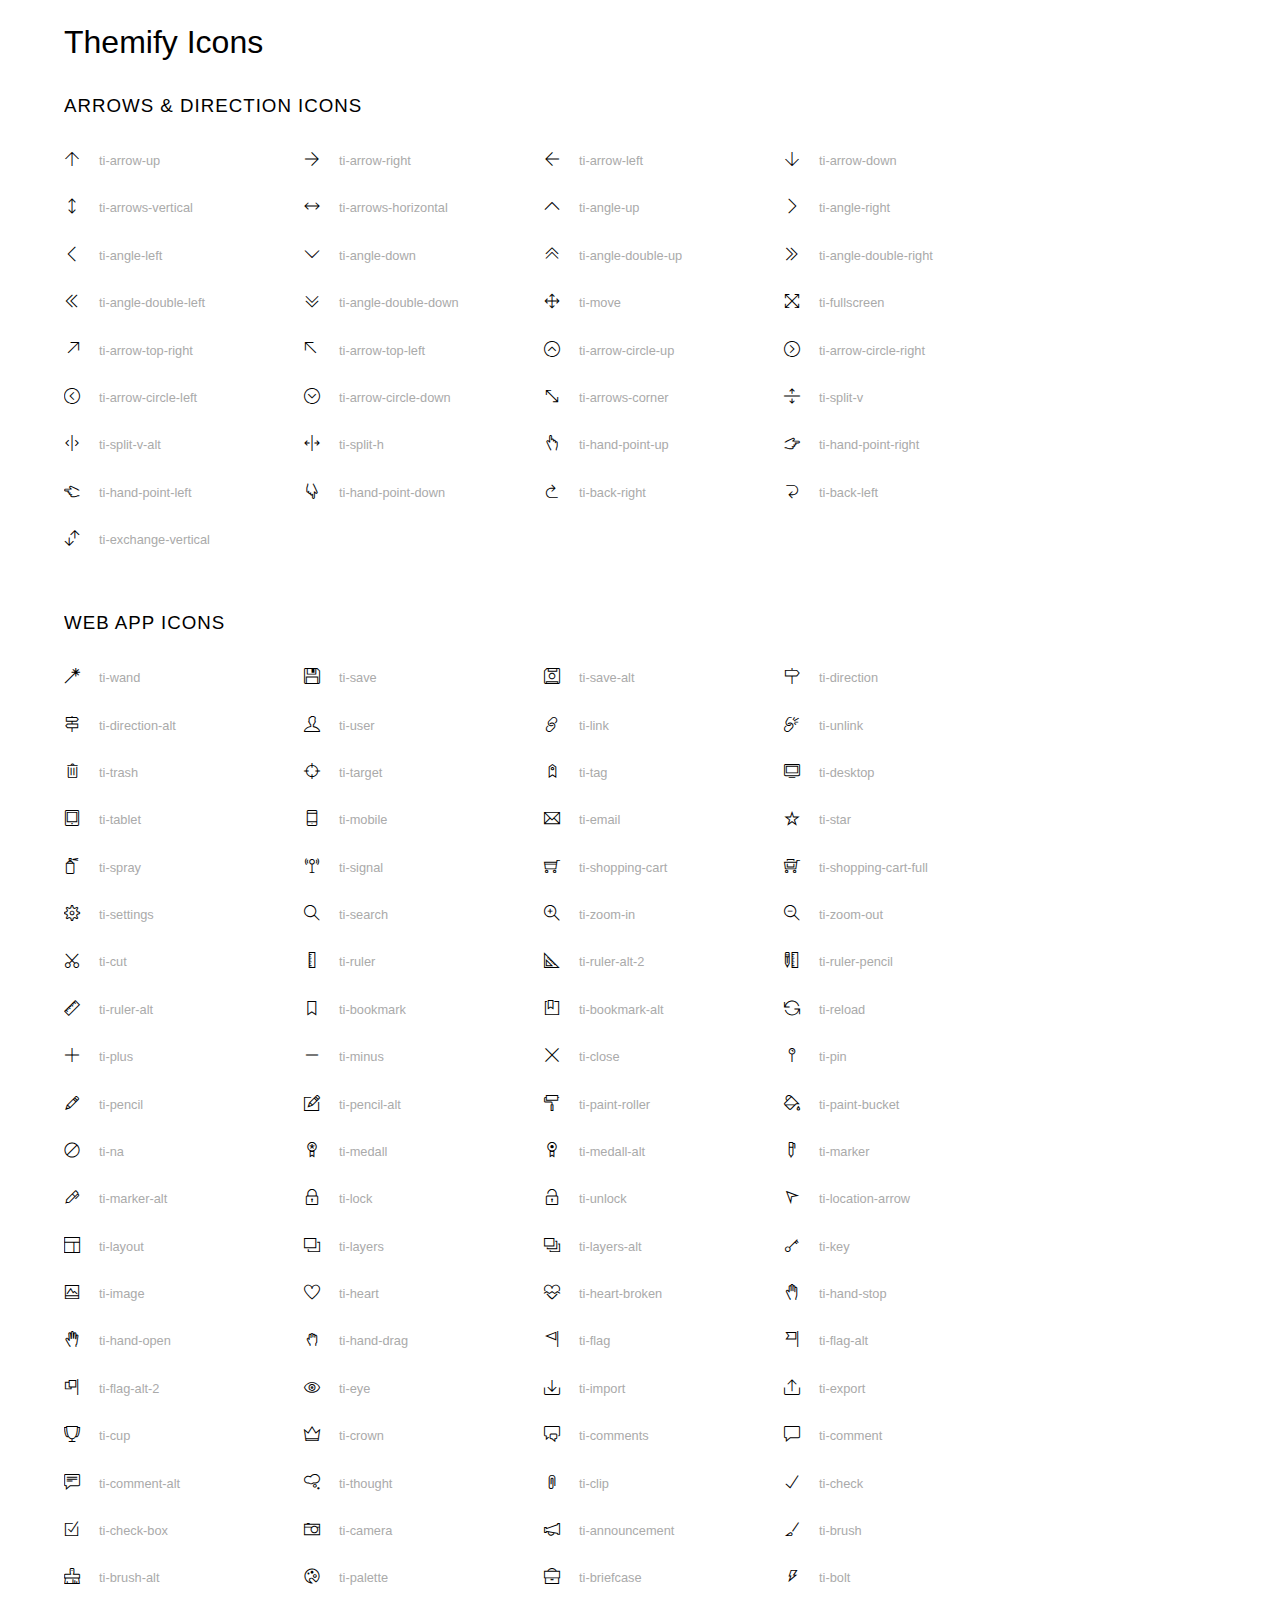
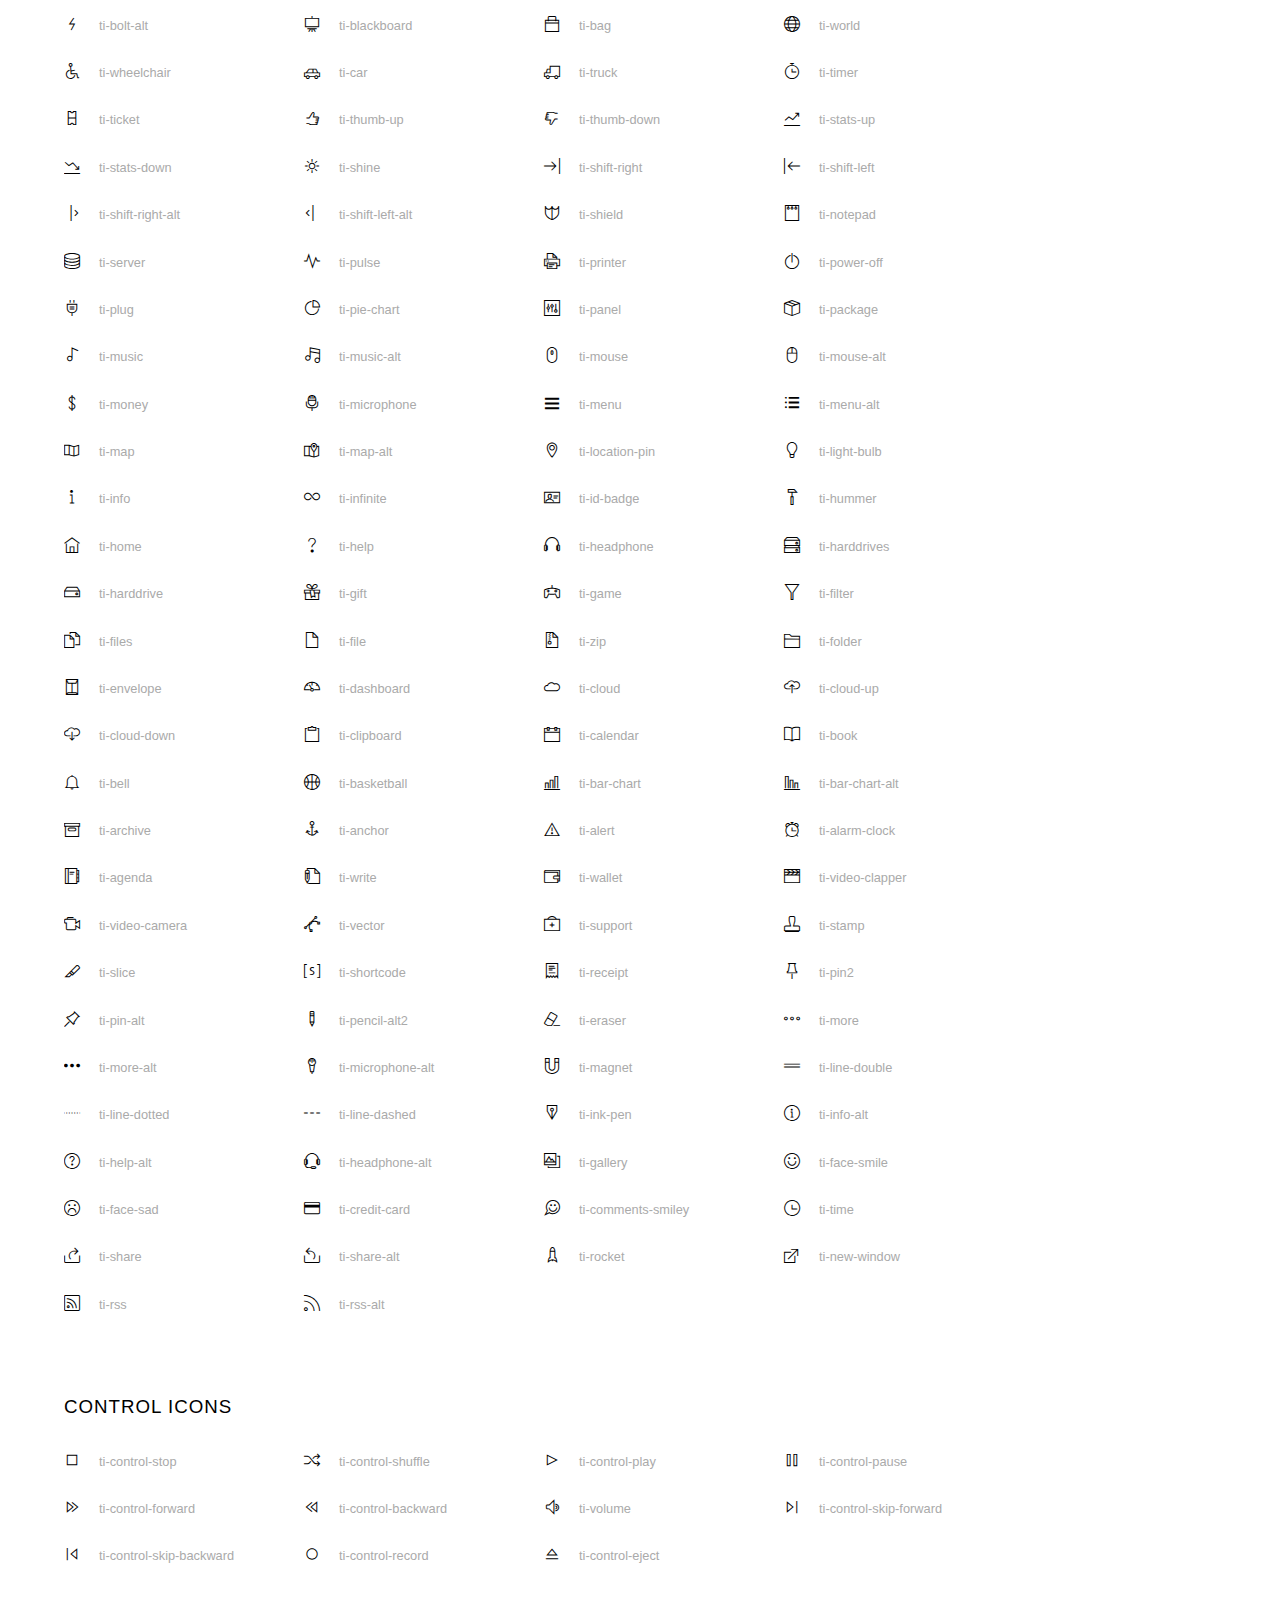
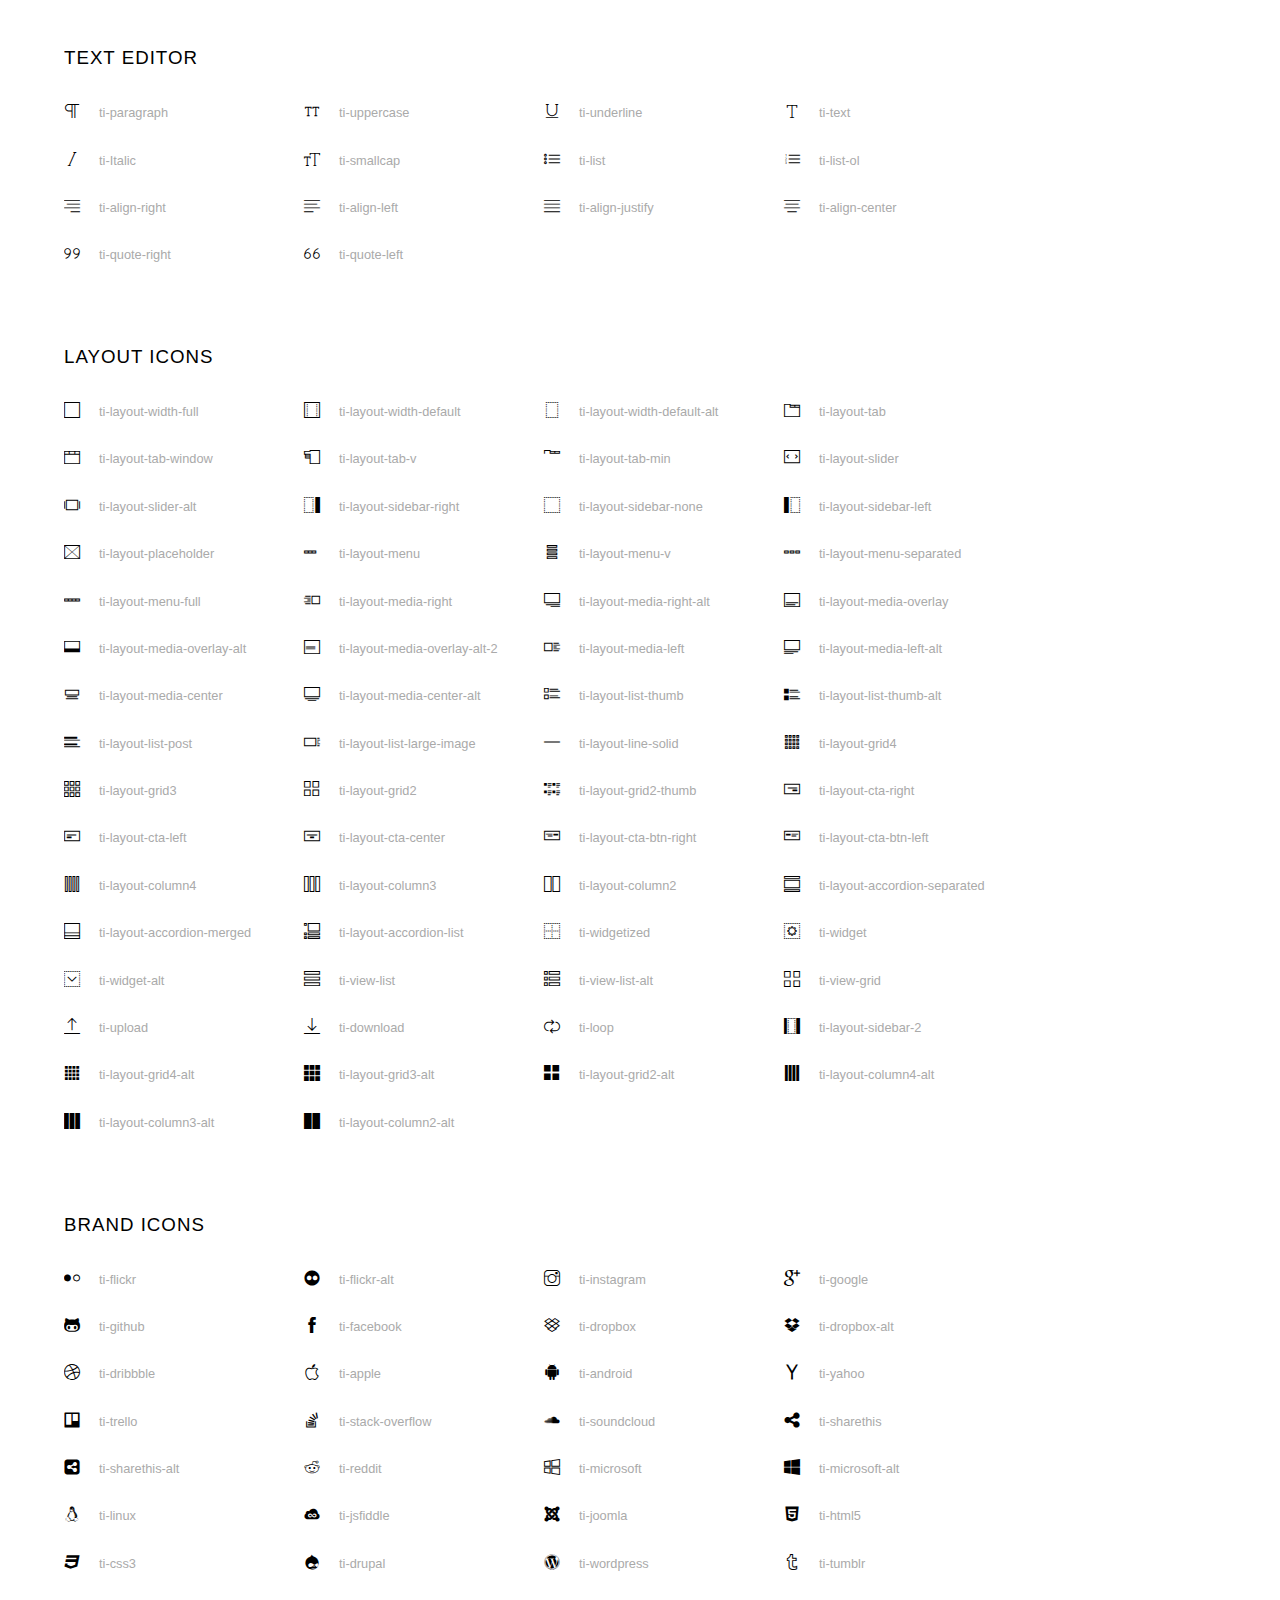
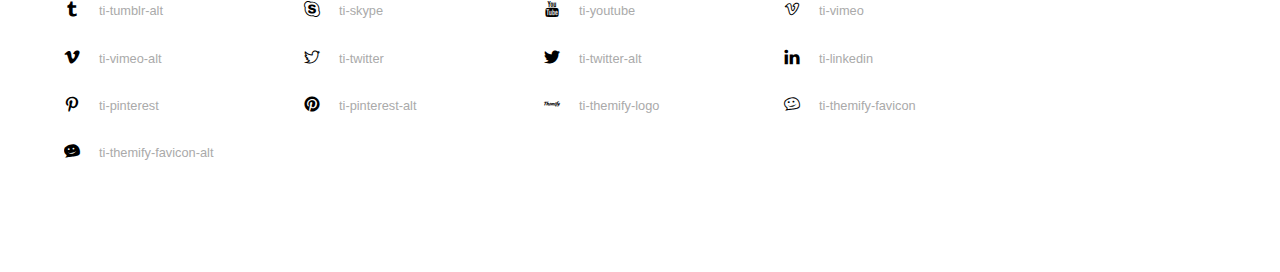
<file: assets/fonts/themify-icons/index.html>
<!doctype html>
<html>
<head>
	<meta charset="utf-8">
	<title>Themify Icon Font</title>
	<meta name="viewport" content="width=device-width">
	<link rel="stylesheet" href="demo-files/demo.css">
	<link rel="stylesheet" href="themify-icons.css">
	<!--[if lt IE 8]><!-->
	<link rel="stylesheet" href="ie7/ie7.css">
	<!--<![endif]-->
</head>
<body>
	<h1>Themify Icons</h1>

	<div class="icon-section">

		<div class="icon-section">
			<h3>Arrows &amp; Direction Icons </h3>

			<div class="icon-container">
				<span class="ti-arrow-up"></span><span class="icon-name"> ti-arrow-up</span>
			</div>
			<div class="icon-container">
				<span class="ti-arrow-right"></span><span class="icon-name"> ti-arrow-right</span>
			</div>
			<div class="icon-container">
				<span class="ti-arrow-left"></span><span class="icon-name"> ti-arrow-left</span>
			</div>
			<div class="icon-container">
				<span class="ti-arrow-down"></span><span class="icon-name"> ti-arrow-down</span>
			</div>
			<div class="icon-container">
				<span class="ti-arrows-vertical"></span><span class="icon-name"> ti-arrows-vertical</span>
			</div>
			<div class="icon-container">
				<span class="ti-arrows-horizontal"></span><span class="icon-name"> ti-arrows-horizontal</span>
			</div>
			<div class="icon-container">
				<span class="ti-angle-up"></span><span class="icon-name"> ti-angle-up</span>
			</div>
			<div class="icon-container">
				<span class="ti-angle-right"></span><span class="icon-name"> ti-angle-right</span>
			</div>
			<div class="icon-container">
				<span class="ti-angle-left"></span><span class="icon-name"> ti-angle-left</span>
			</div>
			<div class="icon-container">
				<span class="ti-angle-down"></span><span class="icon-name"> ti-angle-down</span>
			</div>	
			<div class="icon-container">
				<span class="ti-angle-double-up"></span><span class="icon-name"> ti-angle-double-up</span>
			</div>
			<div class="icon-container">
				<span class="ti-angle-double-right"></span><span class="icon-name"> ti-angle-double-right</span>
			</div>
			<div class="icon-container">
				<span class="ti-angle-double-left"></span><span class="icon-name"> ti-angle-double-left</span>
			</div>
			<div class="icon-container">
				<span class="ti-angle-double-down"></span><span class="icon-name"> ti-angle-double-down</span>
			</div>					
			<div class="icon-container">
				<span class="ti-move"></span><span class="icon-name"> ti-move</span>
			</div>
			<div class="icon-container">
				<span class="ti-fullscreen"></span><span class="icon-name"> ti-fullscreen</span>
			</div>
			<div class="icon-container">
				<span class="ti-arrow-top-right"></span><span class="icon-name"> ti-arrow-top-right</span>
			</div>
			<div class="icon-container">
				<span class="ti-arrow-top-left"></span><span class="icon-name"> ti-arrow-top-left</span>
			</div>
			<div class="icon-container">
				<span class="ti-arrow-circle-up"></span><span class="icon-name"> ti-arrow-circle-up</span>
			</div>
			<div class="icon-container">
				<span class="ti-arrow-circle-right"></span><span class="icon-name"> ti-arrow-circle-right</span>
			</div>
			<div class="icon-container">
				<span class="ti-arrow-circle-left"></span><span class="icon-name"> ti-arrow-circle-left</span>
			</div>
			<div class="icon-container">
				<span class="ti-arrow-circle-down"></span><span class="icon-name"> ti-arrow-circle-down</span>
			</div>
			<div class="icon-container">
				<span class="ti-arrows-corner"></span><span class="icon-name"> ti-arrows-corner</span>
			</div>
			<div class="icon-container">
				<span class="ti-split-v"></span><span class="icon-name"> ti-split-v</span>
			</div>

			<div class="icon-container">
				<span class="ti-split-v-alt"></span><span class="icon-name"> ti-split-v-alt</span>
			</div>
			<div class="icon-container">
				<span class="ti-split-h"></span><span class="icon-name"> ti-split-h</span>
			</div>
			<div class="icon-container">
				<span class="ti-hand-point-up"></span><span class="icon-name"> ti-hand-point-up</span>
			</div>
			<div class="icon-container">
				<span class="ti-hand-point-right"></span><span class="icon-name"> ti-hand-point-right</span>
			</div>
			<div class="icon-container">
				<span class="ti-hand-point-left"></span><span class="icon-name"> ti-hand-point-left</span>
			</div>
			<div class="icon-container">
				<span class="ti-hand-point-down"></span><span class="icon-name"> ti-hand-point-down</span>
			</div>
			<div class="icon-container">
				<span class="ti-back-right"></span><span class="icon-name"> ti-back-right</span>
			</div>
			<div class="icon-container">
				<span class="ti-back-left"></span><span class="icon-name"> ti-back-left</span>
			</div>
			<div class="icon-container">
				<span class="ti-exchange-vertical"></span><span class="icon-name"> ti-exchange-vertical</span>
			</div>

		</div> <!-- Arrows Icons -->



		<h3>Web App Icons</h3>
		
		<div class="icon-section">

			<div class="icon-container">
				<span class="ti-wand"></span><span class="icon-name"> ti-wand</span>
			</div>
			<div class="icon-container">
				<span class="ti-save"></span><span class="icon-name"> ti-save</span>
			</div>
			<div class="icon-container">
				<span class="ti-save-alt"></span><span class="icon-name"> ti-save-alt</span>
			</div>

			<div class="icon-container">
				<span class="ti-direction"></span><span class="icon-name"> ti-direction</span>
			</div>
			<div class="icon-container">
				<span class="ti-direction-alt"></span><span class="icon-name"> ti-direction-alt</span>
			</div>
			<div class="icon-container">
				<span class="ti-user"></span><span class="icon-name"> ti-user</span>
			</div>
			<div class="icon-container">
				<span class="ti-link"></span><span class="icon-name"> ti-link</span>
			</div>
			<div class="icon-container">
				<span class="ti-unlink"></span><span class="icon-name"> ti-unlink</span>
			</div>
			<div class="icon-container">
				<span class="ti-trash"></span><span class="icon-name"> ti-trash</span>
			</div>
			<div class="icon-container">
				<span class="ti-target"></span><span class="icon-name"> ti-target</span>
			</div>
			<div class="icon-container">
				<span class="ti-tag"></span><span class="icon-name"> ti-tag</span>
			</div>
			<div class="icon-container">
				<span class="ti-desktop"></span><span class="icon-name"> ti-desktop</span>
			</div>
			<div class="icon-container">
				<span class="ti-tablet"></span><span class="icon-name"> ti-tablet</span>
			</div>
			<div class="icon-container">
				<span class="ti-mobile"></span><span class="icon-name"> ti-mobile</span>
			</div>
			<div class="icon-container">
				<span class="ti-email"></span><span class="icon-name"> ti-email</span>
			</div>	
			<div class="icon-container">
				<span class="ti-star"></span><span class="icon-name"> ti-star</span>
			</div>
			<div class="icon-container">
				<span class="ti-spray"></span><span class="icon-name"> ti-spray</span>
			</div>
			<div class="icon-container">
				<span class="ti-signal"></span><span class="icon-name"> ti-signal</span>
			</div>
			<div class="icon-container">
				<span class="ti-shopping-cart"></span><span class="icon-name"> ti-shopping-cart</span>
			</div>
			<div class="icon-container">
				<span class="ti-shopping-cart-full"></span><span class="icon-name"> ti-shopping-cart-full</span>
			</div>
			<div class="icon-container">
				<span class="ti-settings"></span><span class="icon-name"> ti-settings</span>
			</div>
			<div class="icon-container">
				<span class="ti-search"></span><span class="icon-name"> ti-search</span>
			</div>
			<div class="icon-container">
				<span class="ti-zoom-in"></span><span class="icon-name"> ti-zoom-in</span>
			</div>
			<div class="icon-container">
				<span class="ti-zoom-out"></span><span class="icon-name"> ti-zoom-out</span>
			</div>
			<div class="icon-container">
				<span class="ti-cut"></span><span class="icon-name"> ti-cut</span>
			</div>
			<div class="icon-container">
				<span class="ti-ruler"></span><span class="icon-name"> ti-ruler</span>
			</div>
			<div class="icon-container">
				<span class="ti-ruler-alt-2"></span><span class="icon-name"> ti-ruler-alt-2</span>
			</div>			
			<div class="icon-container">
				<span class="ti-ruler-pencil"></span><span class="icon-name"> ti-ruler-pencil</span>
			</div>
			<div class="icon-container">
				<span class="ti-ruler-alt"></span><span class="icon-name"> ti-ruler-alt</span>
			</div>
			<div class="icon-container">
				<span class="ti-bookmark"></span><span class="icon-name"> ti-bookmark</span>
			</div>
			<div class="icon-container">
				<span class="ti-bookmark-alt"></span><span class="icon-name"> ti-bookmark-alt</span>
			</div>
			<div class="icon-container">
				<span class="ti-reload"></span><span class="icon-name"> ti-reload</span>
			</div>
			<div class="icon-container">
				<span class="ti-plus"></span><span class="icon-name"> ti-plus</span>
			</div>
			<div class="icon-container">
				<span class="ti-minus"></span><span class="icon-name"> ti-minus</span>
			</div>
			<div class="icon-container">
				<span class="ti-close"></span><span class="icon-name"> ti-close</span>
			</div>			
			<div class="icon-container">
				<span class="ti-pin"></span><span class="icon-name"> ti-pin</span>
			</div>
			<div class="icon-container">
				<span class="ti-pencil"></span><span class="icon-name"> ti-pencil</span>
			</div>
					
		  	<div class="icon-container">
				<span class="ti-pencil-alt"></span><span class="icon-name"> ti-pencil-alt</span>
			</div>
			<div class="icon-container">
				<span class="ti-paint-roller"></span><span class="icon-name"> ti-paint-roller</span>
			</div>
			<div class="icon-container">
				<span class="ti-paint-bucket"></span><span class="icon-name"> ti-paint-bucket</span>
			</div>
			<div class="icon-container">
				<span class="ti-na"></span><span class="icon-name"> ti-na</span>
			</div>
			<div class="icon-container">
				<span class="ti-medall"></span><span class="icon-name"> ti-medall</span>
			</div>
			<div class="icon-container">
				<span class="ti-medall-alt"></span><span class="icon-name"> ti-medall-alt</span>
			</div>
			<div class="icon-container">
				<span class="ti-marker"></span><span class="icon-name"> ti-marker</span>
			</div>
			<div class="icon-container">
				<span class="ti-marker-alt"></span><span class="icon-name"> ti-marker-alt</span>
			</div>

			<div class="icon-container">
				<span class="ti-lock"></span><span class="icon-name"> ti-lock</span>
			</div>
			<div class="icon-container">
				<span class="ti-unlock"></span><span class="icon-name"> ti-unlock</span>
			</div>
			<div class="icon-container">
				<span class="ti-location-arrow"></span><span class="icon-name"> ti-location-arrow</span>
			</div>
			<div class="icon-container">
				<span class="ti-layout"></span><span class="icon-name"> ti-layout</span>
			</div>
			<div class="icon-container">
				<span class="ti-layers"></span><span class="icon-name"> ti-layers</span>
			</div>
			<div class="icon-container">
				<span class="ti-layers-alt"></span><span class="icon-name"> ti-layers-alt</span>
			</div>
			<div class="icon-container">
				<span class="ti-key"></span><span class="icon-name"> ti-key</span>
			</div>
			<div class="icon-container">
				<span class="ti-image"></span><span class="icon-name"> ti-image</span>
			</div>
			<div class="icon-container">
				<span class="ti-heart"></span><span class="icon-name"> ti-heart</span>
			</div>
			<div class="icon-container">
				<span class="ti-heart-broken"></span><span class="icon-name"> ti-heart-broken</span>
			</div>
			<div class="icon-container">
				<span class="ti-hand-stop"></span><span class="icon-name"> ti-hand-stop</span>
			</div>
			<div class="icon-container">
				<span class="ti-hand-open"></span><span class="icon-name"> ti-hand-open</span>
			</div>
			<div class="icon-container">
				<span class="ti-hand-drag"></span><span class="icon-name"> ti-hand-drag</span>
			</div>
			<div class="icon-container">
				<span class="ti-flag"></span><span class="icon-name"> ti-flag</span>
			</div>
			<div class="icon-container">
				<span class="ti-flag-alt"></span><span class="icon-name"> ti-flag-alt</span>
			</div>
			<div class="icon-container">
				<span class="ti-flag-alt-2"></span><span class="icon-name"> ti-flag-alt-2</span>
			</div>
			<div class="icon-container">
				<span class="ti-eye"></span><span class="icon-name"> ti-eye</span>
			</div>
			<div class="icon-container">
				<span class="ti-import"></span><span class="icon-name"> ti-import</span>
			</div>			
			<div class="icon-container">
				<span class="ti-export"></span><span class="icon-name"> ti-export</span>
			</div>
			<div class="icon-container">
				<span class="ti-cup"></span><span class="icon-name"> ti-cup</span>
			</div>
			<div class="icon-container">
				<span class="ti-crown"></span><span class="icon-name"> ti-crown</span>
			</div>
			<div class="icon-container">
				<span class="ti-comments"></span><span class="icon-name"> ti-comments</span>
			</div>
			<div class="icon-container">
				<span class="ti-comment"></span><span class="icon-name"> ti-comment</span>
			</div>
			<div class="icon-container">
				<span class="ti-comment-alt"></span><span class="icon-name"> ti-comment-alt</span>
			</div>
			<div class="icon-container">
				<span class="ti-thought"></span><span class="icon-name"> ti-thought</span>
			</div>			
			<div class="icon-container">
				<span class="ti-clip"></span><span class="icon-name"> ti-clip</span>
			</div>

			<div class="icon-container">
				<span class="ti-check"></span><span class="icon-name"> ti-check</span>
			</div>
			<div class="icon-container">
				<span class="ti-check-box"></span><span class="icon-name"> ti-check-box</span>
			</div>
			<div class="icon-container">
				<span class="ti-camera"></span><span class="icon-name"> ti-camera</span>
			</div>
			<div class="icon-container">
				<span class="ti-announcement"></span><span class="icon-name"> ti-announcement</span>
			</div>
			<div class="icon-container">
				<span class="ti-brush"></span><span class="icon-name"> ti-brush</span>
			</div>
			<div class="icon-container">
				<span class="ti-brush-alt"></span><span class="icon-name"> ti-brush-alt</span>
			</div>
			<div class="icon-container">
				<span class="ti-palette"></span><span class="icon-name"> ti-palette</span>
			</div>			
			<div class="icon-container">
				<span class="ti-briefcase"></span><span class="icon-name"> ti-briefcase</span>
			</div>
			<div class="icon-container">
				<span class="ti-bolt"></span><span class="icon-name"> ti-bolt</span>
			</div>
			<div class="icon-container">
				<span class="ti-bolt-alt"></span><span class="icon-name"> ti-bolt-alt</span>
			</div>
			<div class="icon-container">
				<span class="ti-blackboard"></span><span class="icon-name"> ti-blackboard</span>
			</div>
			<div class="icon-container">
				<span class="ti-bag"></span><span class="icon-name"> ti-bag</span>
			</div>
			<div class="icon-container">
				<span class="ti-world"></span><span class="icon-name"> ti-world</span>
			</div>
			<div class="icon-container">
				<span class="ti-wheelchair"></span><span class="icon-name"> ti-wheelchair</span>
			</div>
			<div class="icon-container">
				<span class="ti-car"></span><span class="icon-name"> ti-car</span>
			</div>
			<div class="icon-container">
				<span class="ti-truck"></span><span class="icon-name"> ti-truck</span>
			</div>
			<div class="icon-container">
				<span class="ti-timer"></span><span class="icon-name"> ti-timer</span>
			</div>
			<div class="icon-container">
				<span class="ti-ticket"></span><span class="icon-name"> ti-ticket</span>
			</div>
			<div class="icon-container">
				<span class="ti-thumb-up"></span><span class="icon-name"> ti-thumb-up</span>
			</div>
			<div class="icon-container">
				<span class="ti-thumb-down"></span><span class="icon-name"> ti-thumb-down</span>
			</div>

			<div class="icon-container">
				<span class="ti-stats-up"></span><span class="icon-name"> ti-stats-up</span>
			</div>
			<div class="icon-container">
				<span class="ti-stats-down"></span><span class="icon-name"> ti-stats-down</span>
			</div>
			<div class="icon-container">
				<span class="ti-shine"></span><span class="icon-name"> ti-shine</span>
			</div>
			<div class="icon-container">
				<span class="ti-shift-right"></span><span class="icon-name"> ti-shift-right</span>
			</div>
			<div class="icon-container">
				<span class="ti-shift-left"></span><span class="icon-name"> ti-shift-left</span>
			</div>

			<div class="icon-container">
				<span class="ti-shift-right-alt"></span><span class="icon-name"> ti-shift-right-alt</span>
			</div>
			<div class="icon-container">
				<span class="ti-shift-left-alt"></span><span class="icon-name"> ti-shift-left-alt</span>
			</div>
			<div class="icon-container">
				<span class="ti-shield"></span><span class="icon-name"> ti-shield</span>
			</div>
			<div class="icon-container">
				<span class="ti-notepad"></span><span class="icon-name"> ti-notepad</span>
			</div>
			<div class="icon-container">
				<span class="ti-server"></span><span class="icon-name"> ti-server</span>
			</div>

			<div class="icon-container">
				<span class="ti-pulse"></span><span class="icon-name"> ti-pulse</span>
			</div>
			<div class="icon-container">
				<span class="ti-printer"></span><span class="icon-name"> ti-printer</span>
			</div>
			<div class="icon-container">
				<span class="ti-power-off"></span><span class="icon-name"> ti-power-off</span>
			</div>
			<div class="icon-container">
				<span class="ti-plug"></span><span class="icon-name"> ti-plug</span>
			</div>
			<div class="icon-container">
				<span class="ti-pie-chart"></span><span class="icon-name"> ti-pie-chart</span>
			</div>

			<div class="icon-container">
				<span class="ti-panel"></span><span class="icon-name"> ti-panel</span>
			</div>
			<div class="icon-container">
				<span class="ti-package"></span><span class="icon-name"> ti-package</span>
			</div>
			<div class="icon-container">
				<span class="ti-music"></span><span class="icon-name"> ti-music</span>
			</div>
			<div class="icon-container">
				<span class="ti-music-alt"></span><span class="icon-name"> ti-music-alt</span>
			</div>
			<div class="icon-container">
				<span class="ti-mouse"></span><span class="icon-name"> ti-mouse</span>
			</div>
			<div class="icon-container">
				<span class="ti-mouse-alt"></span><span class="icon-name"> ti-mouse-alt</span>
			</div>
			<div class="icon-container">
				<span class="ti-money"></span><span class="icon-name"> ti-money</span>
			</div>
			<div class="icon-container">
				<span class="ti-microphone"></span><span class="icon-name"> ti-microphone</span>
			</div>
			<div class="icon-container">
				<span class="ti-menu"></span><span class="icon-name"> ti-menu</span>
			</div>
			<div class="icon-container">
				<span class="ti-menu-alt"></span><span class="icon-name"> ti-menu-alt</span>
			</div>
			<div class="icon-container">
				<span class="ti-map"></span><span class="icon-name"> ti-map</span>
			</div>
			<div class="icon-container">
				<span class="ti-map-alt"></span><span class="icon-name"> ti-map-alt</span>
			</div>

			<div class="icon-container">
				<span class="ti-location-pin"></span><span class="icon-name"> ti-location-pin</span>
			</div>

			<div class="icon-container">
				<span class="ti-light-bulb"></span><span class="icon-name"> ti-light-bulb</span>
			</div>
			<div class="icon-container">
				<span class="ti-info"></span><span class="icon-name"> ti-info</span>
			</div>
			<div class="icon-container">
				<span class="ti-infinite"></span><span class="icon-name"> ti-infinite</span>
			</div>
			<div class="icon-container">
				<span class="ti-id-badge"></span><span class="icon-name"> ti-id-badge</span>
			</div>
			<div class="icon-container">
				<span class="ti-hummer"></span><span class="icon-name"> ti-hummer</span>
			</div>
			<div class="icon-container">
				<span class="ti-home"></span><span class="icon-name"> ti-home</span>
			</div>
			<div class="icon-container">
				<span class="ti-help"></span><span class="icon-name"> ti-help</span>
			</div>
			<div class="icon-container">
				<span class="ti-headphone"></span><span class="icon-name"> ti-headphone</span>
			</div>
			<div class="icon-container">
				<span class="ti-harddrives"></span><span class="icon-name"> ti-harddrives</span>
			</div>
			<div class="icon-container">
				<span class="ti-harddrive"></span><span class="icon-name"> ti-harddrive</span>
			</div>
			<div class="icon-container">
				<span class="ti-gift"></span><span class="icon-name"> ti-gift</span>
			</div>
			<div class="icon-container">
				<span class="ti-game"></span><span class="icon-name"> ti-game</span>
			</div>
			<div class="icon-container">
				<span class="ti-filter"></span><span class="icon-name"> ti-filter</span>
			</div>
			<div class="icon-container">
				<span class="ti-files"></span><span class="icon-name"> ti-files</span>
			</div>
			<div class="icon-container">
				<span class="ti-file"></span><span class="icon-name"> ti-file</span>
			</div>
			<div class="icon-container">
				<span class="ti-zip"></span><span class="icon-name"> ti-zip</span>
			</div>
			<div class="icon-container">
				<span class="ti-folder"></span><span class="icon-name"> ti-folder</span>
			</div>			
			<div class="icon-container">
				<span class="ti-envelope"></span><span class="icon-name"> ti-envelope</span>
			</div>


			<div class="icon-container">
				<span class="ti-dashboard"></span><span class="icon-name"> ti-dashboard</span>
			</div>
			<div class="icon-container">
				<span class="ti-cloud"></span><span class="icon-name"> ti-cloud</span>
			</div>
			<div class="icon-container">
				<span class="ti-cloud-up"></span><span class="icon-name"> ti-cloud-up</span>
			</div>
			<div class="icon-container">
				<span class="ti-cloud-down"></span><span class="icon-name"> ti-cloud-down</span>
			</div>
			<div class="icon-container">
				<span class="ti-clipboard"></span><span class="icon-name"> ti-clipboard</span>
			</div>
			<div class="icon-container">
				<span class="ti-calendar"></span><span class="icon-name"> ti-calendar</span>
			</div>
			<div class="icon-container">
				<span class="ti-book"></span><span class="icon-name"> ti-book</span>
			</div>
			<div class="icon-container">
				<span class="ti-bell"></span><span class="icon-name"> ti-bell</span>
			</div>
			<div class="icon-container">
				<span class="ti-basketball"></span><span class="icon-name"> ti-basketball</span>
			</div>
			<div class="icon-container">
				<span class="ti-bar-chart"></span><span class="icon-name"> ti-bar-chart</span>
			</div>
			<div class="icon-container">
				<span class="ti-bar-chart-alt"></span><span class="icon-name"> ti-bar-chart-alt</span>
			</div>


			<div class="icon-container">
				<span class="ti-archive"></span><span class="icon-name"> ti-archive</span>
			</div>
			<div class="icon-container">
				<span class="ti-anchor"></span><span class="icon-name"> ti-anchor</span>
			</div>

			<div class="icon-container">
				<span class="ti-alert"></span><span class="icon-name"> ti-alert</span>
			</div>
			<div class="icon-container">
				<span class="ti-alarm-clock"></span><span class="icon-name"> ti-alarm-clock</span>
			</div>
			<div class="icon-container">
				<span class="ti-agenda"></span><span class="icon-name"> ti-agenda</span>
			</div>
			<div class="icon-container">
				<span class="ti-write"></span><span class="icon-name"> ti-write</span>
			</div>

			<div class="icon-container">
				<span class="ti-wallet"></span><span class="icon-name"> ti-wallet</span>
			</div>
			<div class="icon-container">
				<span class="ti-video-clapper"></span><span class="icon-name"> ti-video-clapper</span>
			</div>
			<div class="icon-container">
				<span class="ti-video-camera"></span><span class="icon-name"> ti-video-camera</span>
			</div>
			<div class="icon-container">
				<span class="ti-vector"></span><span class="icon-name"> ti-vector</span>
			</div>

			<div class="icon-container">
				<span class="ti-support"></span><span class="icon-name"> ti-support</span>
			</div>
			<div class="icon-container">
				<span class="ti-stamp"></span><span class="icon-name"> ti-stamp</span>
			</div>
			<div class="icon-container">
				<span class="ti-slice"></span><span class="icon-name"> ti-slice</span>
			</div>
			<div class="icon-container">
				<span class="ti-shortcode"></span><span class="icon-name"> ti-shortcode</span>
			</div>
			<div class="icon-container">
				<span class="ti-receipt"></span><span class="icon-name"> ti-receipt</span>
			</div>
			<div class="icon-container">
				<span class="ti-pin2"></span><span class="icon-name"> ti-pin2</span>
			</div>
			<div class="icon-container">
				<span class="ti-pin-alt"></span><span class="icon-name"> ti-pin-alt</span>
			</div>
			<div class="icon-container">
				<span class="ti-pencil-alt2"></span><span class="icon-name"> ti-pencil-alt2</span>
			</div>
			<div class="icon-container">
				<span class="ti-eraser"></span><span class="icon-name"> ti-eraser</span>
			</div>			
			<div class="icon-container">
				<span class="ti-more"></span><span class="icon-name"> ti-more</span>
			</div>
			<div class="icon-container">
				<span class="ti-more-alt"></span><span class="icon-name"> ti-more-alt</span>
			</div>
			<div class="icon-container">
				<span class="ti-microphone-alt"></span><span class="icon-name"> ti-microphone-alt</span>
			</div>
			<div class="icon-container">
				<span class="ti-magnet"></span><span class="icon-name"> ti-magnet</span>
			</div>
			<div class="icon-container">
				<span class="ti-line-double"></span><span class="icon-name"> ti-line-double</span>
			</div>
			<div class="icon-container">
				<span class="ti-line-dotted"></span><span class="icon-name"> ti-line-dotted</span>
			</div>
			<div class="icon-container">
				<span class="ti-line-dashed"></span><span class="icon-name"> ti-line-dashed</span>
			</div>

			<div class="icon-container">
				<span class="ti-ink-pen"></span><span class="icon-name"> ti-ink-pen</span>
			</div>
			<div class="icon-container">
				<span class="ti-info-alt"></span><span class="icon-name"> ti-info-alt</span>
			</div>
			<div class="icon-container">
				<span class="ti-help-alt"></span><span class="icon-name"> ti-help-alt</span>
			</div>
			<div class="icon-container">
				<span class="ti-headphone-alt"></span><span class="icon-name"> ti-headphone-alt</span>
			</div>

			<div class="icon-container">
				<span class="ti-gallery"></span><span class="icon-name"> ti-gallery</span>
			</div>
			<div class="icon-container">
				<span class="ti-face-smile"></span><span class="icon-name"> ti-face-smile</span>
			</div>
			<div class="icon-container">
				<span class="ti-face-sad"></span><span class="icon-name"> ti-face-sad</span>
			</div>
			<div class="icon-container">
				<span class="ti-credit-card"></span><span class="icon-name"> ti-credit-card</span>
			</div>
			<div class="icon-container">
				<span class="ti-comments-smiley"></span><span class="icon-name"> ti-comments-smiley</span>
			</div>
			<div class="icon-container">
				<span class="ti-time"></span><span class="icon-name"> ti-time</span>
			</div>
			<div class="icon-container">
				<span class="ti-share"></span><span class="icon-name"> ti-share</span>
			</div>
			<div class="icon-container">
				<span class="ti-share-alt"></span><span class="icon-name"> ti-share-alt</span>
			</div>
			<div class="icon-container">
				<span class="ti-rocket"></span><span class="icon-name"> ti-rocket</span>
			</div>

			<div class="icon-container">
				<span class="ti-new-window"></span><span class="icon-name"> ti-new-window</span>
			</div>

			<div class="icon-container">
				<span class="ti-rss"></span><span class="icon-name"> ti-rss</span>
			</div>

			<div class="icon-container">
				<span class="ti-rss-alt"></span><span class="icon-name"> ti-rss-alt</span>
			</div>
			
		</div><!-- Web App Icons -->


		<div class="icon-section">
			<h3>Control Icons</h3>
			<div class="icon-container">
				<span class="ti-control-stop"></span><span class="icon-name"> ti-control-stop</span>
			</div>
			<div class="icon-container">
				<span class="ti-control-shuffle"></span><span class="icon-name"> ti-control-shuffle</span>
			</div>
			<div class="icon-container">
				<span class="ti-control-play"></span><span class="icon-name"> ti-control-play</span>
			</div>
			<div class="icon-container">
				<span class="ti-control-pause"></span><span class="icon-name"> ti-control-pause</span>
			</div>
			<div class="icon-container">
				<span class="ti-control-forward"></span><span class="icon-name"> ti-control-forward</span>
			</div>
			<div class="icon-container">
				<span class="ti-control-backward"></span><span class="icon-name"> ti-control-backward</span>
			</div>	
			<div class="icon-container">
				<span class="ti-volume"></span><span class="icon-name"> ti-volume</span>
			</div>
			<div class="icon-container">
				<span class="ti-control-skip-forward"></span><span class="icon-name"> ti-control-skip-forward</span>
			</div>
			<div class="icon-container">
				<span class="ti-control-skip-backward"></span><span class="icon-name"> ti-control-skip-backward</span>
			</div>
			<div class="icon-container">
				<span class="ti-control-record"></span><span class="icon-name"> ti-control-record</span>
			</div>
			<div class="icon-container">
				<span class="ti-control-eject"></span><span class="icon-name"> ti-control-eject</span>
			</div>			
		</div> <!-- Control Icons -->


		<div class="icon-section">
			<h3>Text Editor</h3>

			<div class="icon-container">
				<span class="ti-paragraph"></span><span class="icon-name"> ti-paragraph</span>
			</div>
			<div class="icon-container">
				<span class="ti-uppercase"></span><span class="icon-name"> ti-uppercase</span>
			</div>

			<div class="icon-container">
				<span class="ti-underline"></span><span class="icon-name"> ti-underline</span>
			</div>
			<div class="icon-container">
				<span class="ti-text"></span><span class="icon-name"> ti-text</span>
			</div>
			<div class="icon-container">
				<span class="ti-Italic"></span><span class="icon-name"> ti-Italic</span>
			</div>
			<div class="icon-container">
				<span class="ti-smallcap"></span><span class="icon-name"> ti-smallcap</span>
			</div>
			<div class="icon-container">
				<span class="ti-list"></span><span class="icon-name"> ti-list</span>
			</div>
			<div class="icon-container">
				<span class="ti-list-ol"></span><span class="icon-name"> ti-list-ol</span>
			</div>
			<div class="icon-container">
				<span class="ti-align-right"></span><span class="icon-name"> ti-align-right</span>
			</div>
			<div class="icon-container">
				<span class="ti-align-left"></span><span class="icon-name"> ti-align-left</span>
			</div>
			<div class="icon-container">
				<span class="ti-align-justify"></span><span class="icon-name"> ti-align-justify</span>
			</div>
			<div class="icon-container">
				<span class="ti-align-center"></span><span class="icon-name"> ti-align-center</span>
			</div>
			<div class="icon-container">
				<span class="ti-quote-right"></span><span class="icon-name"> ti-quote-right</span>
			</div>
			<div class="icon-container">
				<span class="ti-quote-left"></span><span class="icon-name"> ti-quote-left</span>
			</div>

		</div> <!-- Text Editor -->



		<div class="icon-section">
			<h3>Layout Icons</h3>
			<div class="icon-container">
				<span class="ti-layout-width-full"></span><span class="icon-name"> ti-layout-width-full</span>
			</div>
			<div class="icon-container">
				<span class="ti-layout-width-default"></span><span class="icon-name"> ti-layout-width-default</span>
			</div>
			<div class="icon-container">
				<span class="ti-layout-width-default-alt"></span><span class="icon-name"> ti-layout-width-default-alt</span>
			</div>
			<div class="icon-container">
				<span class="ti-layout-tab"></span><span class="icon-name"> ti-layout-tab</span>
			</div>
			<div class="icon-container">
				<span class="ti-layout-tab-window"></span><span class="icon-name"> ti-layout-tab-window</span>
			</div>
			<div class="icon-container">
				<span class="ti-layout-tab-v"></span><span class="icon-name"> ti-layout-tab-v</span>
			</div>
			<div class="icon-container">
				<span class="ti-layout-tab-min"></span><span class="icon-name"> ti-layout-tab-min</span>
			</div>
			<div class="icon-container">
				<span class="ti-layout-slider"></span><span class="icon-name"> ti-layout-slider</span>
			</div>
			<div class="icon-container">
				<span class="ti-layout-slider-alt"></span><span class="icon-name"> ti-layout-slider-alt</span>
			</div>
			<div class="icon-container">
				<span class="ti-layout-sidebar-right"></span><span class="icon-name"> ti-layout-sidebar-right</span>
			</div>
			<div class="icon-container">
				<span class="ti-layout-sidebar-none"></span><span class="icon-name"> ti-layout-sidebar-none</span>
			</div>
			<div class="icon-container">
				<span class="ti-layout-sidebar-left"></span><span class="icon-name"> ti-layout-sidebar-left</span>
			</div>
			<div class="icon-container">
				<span class="ti-layout-placeholder"></span><span class="icon-name"> ti-layout-placeholder</span>
			</div>
			<div class="icon-container">
				<span class="ti-layout-menu"></span><span class="icon-name"> ti-layout-menu</span>
			</div>
			<div class="icon-container">
				<span class="ti-layout-menu-v"></span><span class="icon-name"> ti-layout-menu-v</span>
			</div>
			<div class="icon-container">
				<span class="ti-layout-menu-separated"></span><span class="icon-name"> ti-layout-menu-separated</span>
			</div>
			<div class="icon-container">
				<span class="ti-layout-menu-full"></span><span class="icon-name"> ti-layout-menu-full</span>
			</div>
			<div class="icon-container">
				<span class="ti-layout-media-right"></span><span class="icon-name"> ti-layout-media-right</span>
			</div>
			<div class="icon-container">
				<span class="ti-layout-media-right-alt"></span><span class="icon-name"> ti-layout-media-right-alt</span>
			</div>
			<div class="icon-container">
				<span class="ti-layout-media-overlay"></span><span class="icon-name"> ti-layout-media-overlay</span>
			</div>
			<div class="icon-container">
				<span class="ti-layout-media-overlay-alt"></span><span class="icon-name"> ti-layout-media-overlay-alt</span>
			</div>
			<div class="icon-container">
				<span class="ti-layout-media-overlay-alt-2"></span><span class="icon-name"> ti-layout-media-overlay-alt-2</span>
			</div>
			<div class="icon-container">
				<span class="ti-layout-media-left"></span><span class="icon-name"> ti-layout-media-left</span>
			</div>
			<div class="icon-container">
				<span class="ti-layout-media-left-alt"></span><span class="icon-name"> ti-layout-media-left-alt</span>
			</div>
			<div class="icon-container">
				<span class="ti-layout-media-center"></span><span class="icon-name"> ti-layout-media-center</span>
			</div>
			<div class="icon-container">
				<span class="ti-layout-media-center-alt"></span><span class="icon-name"> ti-layout-media-center-alt</span>
			</div>
			<div class="icon-container">
				<span class="ti-layout-list-thumb"></span><span class="icon-name"> ti-layout-list-thumb</span>
			</div>
			<div class="icon-container">
				<span class="ti-layout-list-thumb-alt"></span><span class="icon-name"> ti-layout-list-thumb-alt</span>
			</div>
			<div class="icon-container">
				<span class="ti-layout-list-post"></span><span class="icon-name"> ti-layout-list-post</span>
			</div>
			<div class="icon-container">
				<span class="ti-layout-list-large-image"></span><span class="icon-name"> ti-layout-list-large-image</span>
			</div>
			<div class="icon-container">
				<span class="ti-layout-line-solid"></span><span class="icon-name"> ti-layout-line-solid</span>
			</div>
			<div class="icon-container">
				<span class="ti-layout-grid4"></span><span class="icon-name"> ti-layout-grid4</span>
			</div>
			<div class="icon-container">
				<span class="ti-layout-grid3"></span><span class="icon-name"> ti-layout-grid3</span>
			</div>
			<div class="icon-container">
				<span class="ti-layout-grid2"></span><span class="icon-name"> ti-layout-grid2</span>
			</div>
			<div class="icon-container">
				<span class="ti-layout-grid2-thumb"></span><span class="icon-name"> ti-layout-grid2-thumb</span>
			</div>
			<div class="icon-container">
				<span class="ti-layout-cta-right"></span><span class="icon-name"> ti-layout-cta-right</span>
			</div>
			<div class="icon-container">
				<span class="ti-layout-cta-left"></span><span class="icon-name"> ti-layout-cta-left</span>
			</div>
			<div class="icon-container">
				<span class="ti-layout-cta-center"></span><span class="icon-name"> ti-layout-cta-center</span>
			</div>
			<div class="icon-container">
				<span class="ti-layout-cta-btn-right"></span><span class="icon-name"> ti-layout-cta-btn-right</span>
			</div>
			<div class="icon-container">
				<span class="ti-layout-cta-btn-left"></span><span class="icon-name"> ti-layout-cta-btn-left</span>
			</div>
			<div class="icon-container">
				<span class="ti-layout-column4"></span><span class="icon-name"> ti-layout-column4</span>
			</div>
			<div class="icon-container">
				<span class="ti-layout-column3"></span><span class="icon-name"> ti-layout-column3</span>
			</div>
			<div class="icon-container">
				<span class="ti-layout-column2"></span><span class="icon-name"> ti-layout-column2</span>
			</div>
			<div class="icon-container">
				<span class="ti-layout-accordion-separated"></span><span class="icon-name"> ti-layout-accordion-separated</span>
			</div>
			<div class="icon-container">
				<span class="ti-layout-accordion-merged"></span><span class="icon-name"> ti-layout-accordion-merged</span>
			</div>
			<div class="icon-container">
				<span class="ti-layout-accordion-list"></span><span class="icon-name"> ti-layout-accordion-list</span>
			</div>
			<div class="icon-container">
				<span class="ti-widgetized"></span><span class="icon-name"> ti-widgetized</span>
			</div>
			<div class="icon-container">
				<span class="ti-widget"></span><span class="icon-name"> ti-widget</span>
			</div>
			<div class="icon-container">
				<span class="ti-widget-alt"></span><span class="icon-name"> ti-widget-alt</span>
			</div>
			<div class="icon-container">
				<span class="ti-view-list"></span><span class="icon-name"> ti-view-list</span>
			</div>
			<div class="icon-container">
				<span class="ti-view-list-alt"></span><span class="icon-name"> ti-view-list-alt</span>
			</div>
			<div class="icon-container">
				<span class="ti-view-grid"></span><span class="icon-name"> ti-view-grid</span>
			</div>
			<div class="icon-container">
				<span class="ti-upload"></span><span class="icon-name"> ti-upload</span>
			</div>
			<div class="icon-container">
				<span class="ti-download"></span><span class="icon-name"> ti-download</span>
			</div>	
			<div class="icon-container">
				<span class="ti-loop"></span><span class="icon-name"> ti-loop</span>
			</div>
			<div class="icon-container">
				<span class="ti-layout-sidebar-2"></span><span class="icon-name"> ti-layout-sidebar-2</span>
			</div>
			<div class="icon-container">
				<span class="ti-layout-grid4-alt"></span><span class="icon-name"> ti-layout-grid4-alt</span>
			</div>
			<div class="icon-container">
				<span class="ti-layout-grid3-alt"></span><span class="icon-name"> ti-layout-grid3-alt</span>
			</div>
			<div class="icon-container">
				<span class="ti-layout-grid2-alt"></span><span class="icon-name"> ti-layout-grid2-alt</span>
			</div>
			<div class="icon-container">
				<span class="ti-layout-column4-alt"></span><span class="icon-name"> ti-layout-column4-alt</span>
			</div>
			<div class="icon-container">
				<span class="ti-layout-column3-alt"></span><span class="icon-name"> ti-layout-column3-alt</span>
			</div>
			<div class="icon-container">
				<span class="ti-layout-column2-alt"></span><span class="icon-name"> ti-layout-column2-alt</span>
			</div>		


		</div> <!-- Layout Icons -->


		<div class="icon-section">
			<h3>Brand Icons</h3>

			<div class="icon-container">
				<span class="ti-flickr"></span><span class="icon-name"> ti-flickr</span>
			</div>
			<div class="icon-container">
				<span class="ti-flickr-alt"></span><span class="icon-name"> ti-flickr-alt</span>
			</div>			
			<div class="icon-container">
				<span class="ti-instagram"></span><span class="icon-name"> ti-instagram</span>
			</div>
			<div class="icon-container">
				<span class="ti-google"></span><span class="icon-name"> ti-google</span>
			</div>
			<div class="icon-container">
				<span class="ti-github"></span><span class="icon-name"> ti-github</span>
			</div>

			<div class="icon-container">
				<span class="ti-facebook"></span><span class="icon-name"> ti-facebook</span>
			</div>
			<div class="icon-container">
				<span class="ti-dropbox"></span><span class="icon-name"> ti-dropbox</span>
			</div>
			<div class="icon-container">
				<span class="ti-dropbox-alt"></span><span class="icon-name"> ti-dropbox-alt</span>
			</div>
			<div class="icon-container">
				<span class="ti-dribbble"></span><span class="icon-name"> ti-dribbble</span>
			</div>
			<div class="icon-container">
				<span class="ti-apple"></span><span class="icon-name"> ti-apple</span>
			</div>
			<div class="icon-container">
				<span class="ti-android"></span><span class="icon-name"> ti-android</span>
			</div>
			<div class="icon-container">
				<span class="ti-yahoo"></span><span class="icon-name"> ti-yahoo</span>
			</div>
			<div class="icon-container">
				<span class="ti-trello"></span><span class="icon-name"> ti-trello</span>
			</div>
			<div class="icon-container">
				<span class="ti-stack-overflow"></span><span class="icon-name"> ti-stack-overflow</span>
			</div>
			<div class="icon-container">
				<span class="ti-soundcloud"></span><span class="icon-name"> ti-soundcloud</span>
			</div>
			<div class="icon-container">
				<span class="ti-sharethis"></span><span class="icon-name"> ti-sharethis</span>
			</div>
			<div class="icon-container">
				<span class="ti-sharethis-alt"></span><span class="icon-name"> ti-sharethis-alt</span>
			</div>
			<div class="icon-container">
				<span class="ti-reddit"></span><span class="icon-name"> ti-reddit</span>
			</div>

			<div class="icon-container">
				<span class="ti-microsoft"></span><span class="icon-name"> ti-microsoft</span>
			</div>
			<div class="icon-container">
				<span class="ti-microsoft-alt"></span><span class="icon-name"> ti-microsoft-alt</span>
			</div>
			<div class="icon-container">
				<span class="ti-linux"></span><span class="icon-name"> ti-linux</span>
			</div>
			<div class="icon-container">
				<span class="ti-jsfiddle"></span><span class="icon-name"> ti-jsfiddle</span>
			</div>
			<div class="icon-container">
				<span class="ti-joomla"></span><span class="icon-name"> ti-joomla</span>
			</div>
			<div class="icon-container">
				<span class="ti-html5"></span><span class="icon-name"> ti-html5</span>
			</div>
			<div class="icon-container">
				<span class="ti-css3"></span><span class="icon-name"> ti-css3</span>
			</div>	
			<div class="icon-container">
				<span class="ti-drupal"></span><span class="icon-name"> ti-drupal</span>
			</div>
			<div class="icon-container">
				<span class="ti-wordpress"></span><span class="icon-name"> ti-wordpress</span>
			</div>		
			<div class="icon-container">
				<span class="ti-tumblr"></span><span class="icon-name"> ti-tumblr</span>
			</div>
			<div class="icon-container">
				<span class="ti-tumblr-alt"></span><span class="icon-name"> ti-tumblr-alt</span>
			</div>
			<div class="icon-container">
				<span class="ti-skype"></span><span class="icon-name"> ti-skype</span>
			</div>
			<div class="icon-container">
				<span class="ti-youtube"></span><span class="icon-name"> ti-youtube</span>
			</div>
			<div class="icon-container">
				<span class="ti-vimeo"></span><span class="icon-name"> ti-vimeo</span>
			</div>
			<div class="icon-container">
				<span class="ti-vimeo-alt"></span><span class="icon-name"> ti-vimeo-alt</span>
			</div>			
			<div class="icon-container">
				<span class="ti-twitter"></span><span class="icon-name"> ti-twitter</span>
			</div>
			<div class="icon-container">
				<span class="ti-twitter-alt"></span><span class="icon-name"> ti-twitter-alt</span>
			</div>
			<div class="icon-container">
				<span class="ti-linkedin"></span><span class="icon-name"> ti-linkedin</span>
			</div>
			<div class="icon-container">
				<span class="ti-pinterest"></span><span class="icon-name"> ti-pinterest</span>
			</div>

			<div class="icon-container">
				<span class="ti-pinterest-alt"></span><span class="icon-name"> ti-pinterest-alt</span>
			</div>
			<div class="icon-container">
				<span class="ti-themify-logo"></span><span class="icon-name"> ti-themify-logo</span>
			</div>
			<div class="icon-container">
				<span class="ti-themify-favicon"></span><span class="icon-name"> ti-themify-favicon</span>
			</div>
			<div class="icon-container">
				<span class="ti-themify-favicon-alt"></span><span class="icon-name"> ti-themify-favicon-alt</span>
			</div>

		</div> <!-- brand Icons -->

	</div>

</body>
</html>
</file>
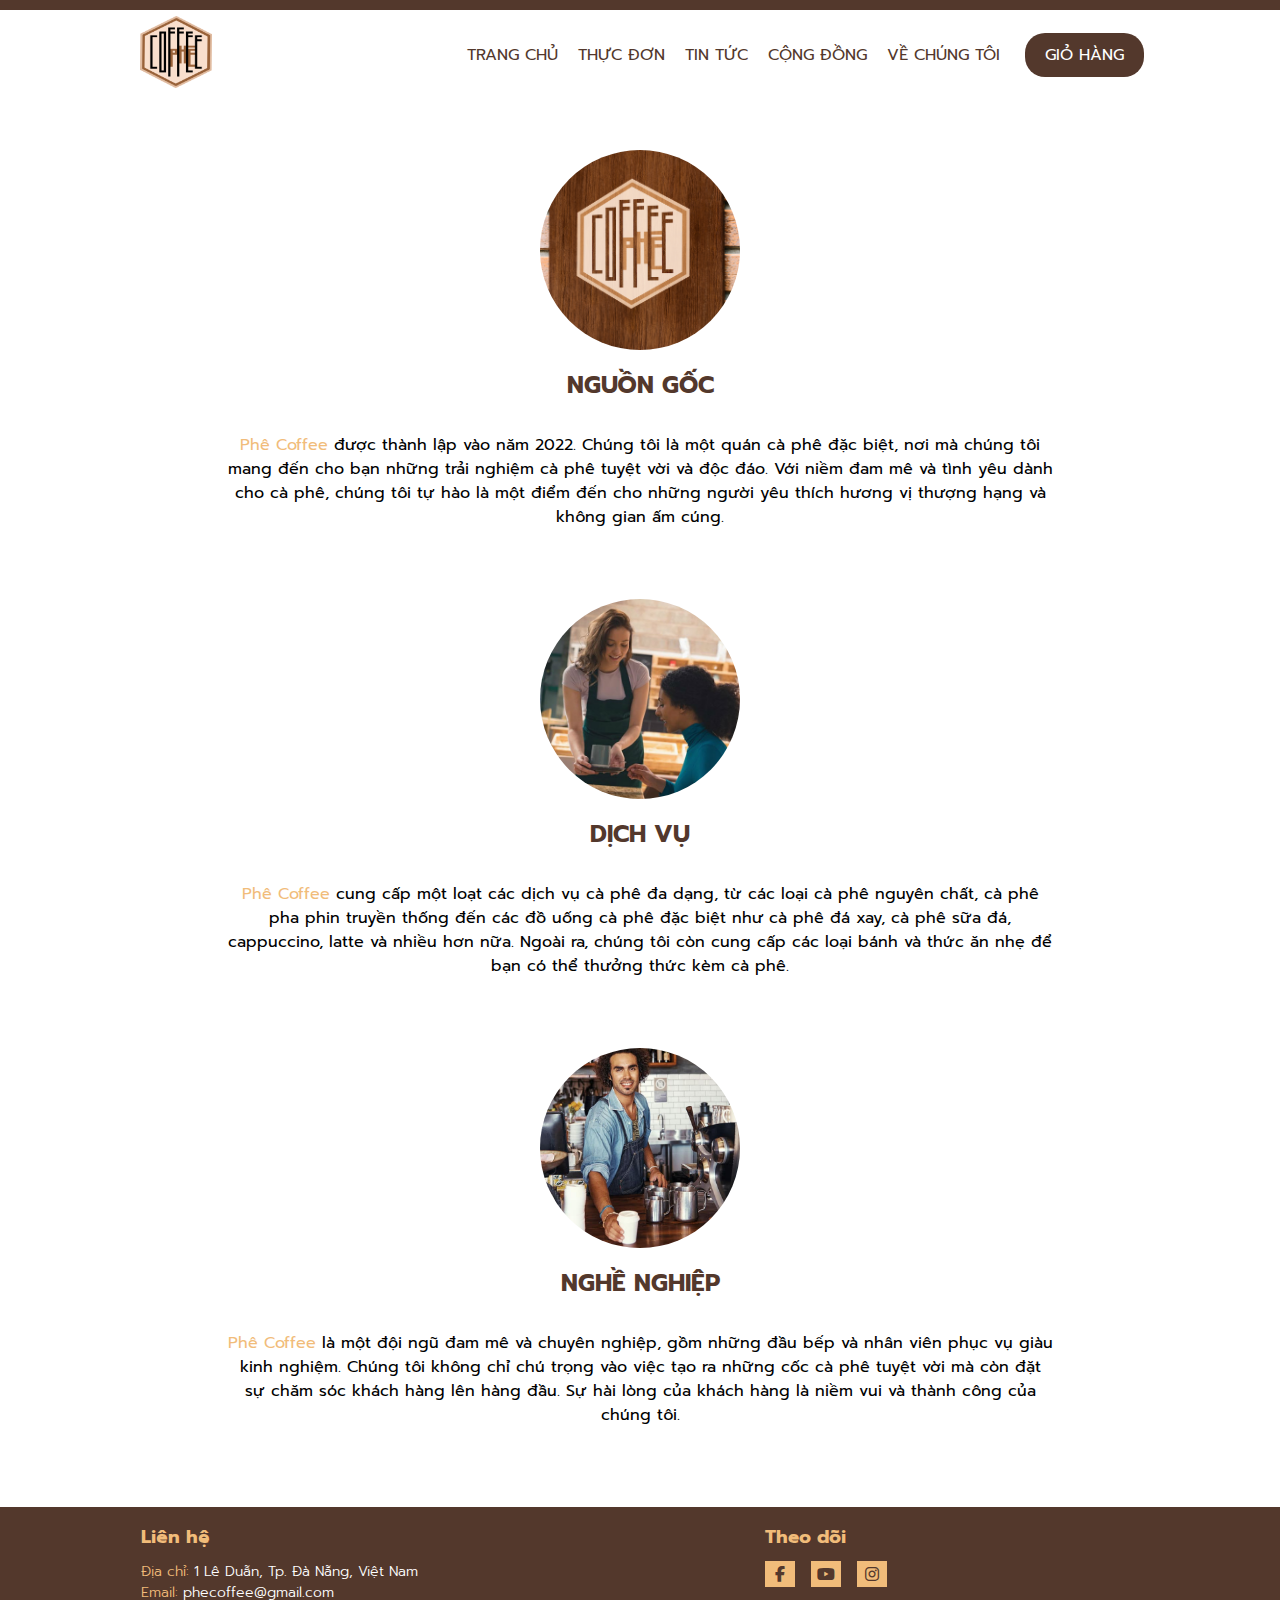
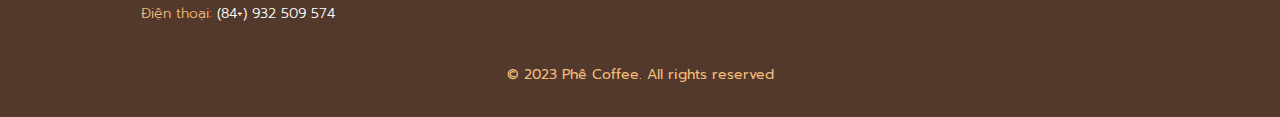
<file: aboutus.html>
<!DOCTYPE html>
<html lang="en">
  <head>
    <meta charset="UTF-8" />
    <meta name="viewport" content="width=device-width, initial-scale=1.0" />
    <title>Phê Coffee - Về chúng tôi</title>
    <link
      rel="shortcut icon"
      href="assets/images/phe_logo.png"
      type="image/x-icon"
    />
    <link rel="stylesheet" href="assets/css/aboutus.css" />
    <!-- Font Awesome -->
    <link
      rel="stylesheet"
      href="https://cdnjs.cloudflare.com/ajax/libs/font-awesome/6.4.0/css/all.min.css"
    />
  </head>
  <body>
    <!-- Header -->
    <div class="header">
      <a href="./index.html">
        <img
          src="./assets/images/phe_logo.png"
          alt="logo"
          class="header__img-logo"
        />
      </a>
      <div class="navbar">
        <ul class="header__nav-list">
          <li class="header__nav-items">
            <a href="/phecoffee.html" class="header__nav-links">TRANG CHỦ</a>
          </li>
          <li class="header__nav-items">
            <a href="/product.html" class="header__nav-links">THỰC ĐƠN</a>
            <div class="menu__child">
              <div class="menu__child-item">
                <h4><a href="/product.html">CÀ PHÊ</a></h4>
                <ul class="menu__child-list">
                  <li>
                    <a href="/coffee.html" class="menu__child-link">Cà Phê Phin</a>
                  </li>
                  <li>
                    <a href="/coffee.html" class="menu__child-link">PhinDi</a>
                  </li>
                  <li>
                    <a href="/coffee.html" class="menu__child-link">Cà Phê Espresso</a>
                  </li>
                </ul>
              </div>
              <div class="menu__child-item">
                <h4><a href="/product.html">FREEZE</a></h4>
                <ul class="menu__child-list">
                  <li>
                    <a href="/freeze.html" class="menu__child-link">Freeze Cà Phê Phin</a>
                  </li>
                  <li>
                    <a href="/freeze.html" class="menu__child-link">Freeze Không Cà Phê</a>
                  </li>
                </ul>
              </div>
              <div class="menu__child-item">
                <h4><a href="/product.html">TRÀ</a></h4>
                <ul class="menu__child-list">
                  <li>
                    <a href="/tea.html" class="menu__child-link">Trà Sen Vàng</a>
                  </li>
                  <li>
                    <a href="/tea.html" class="menu__child-link">Trà Thạch Đào</a>
                  </li>
                  <li>
                    <a href="/tea.html" class="menu__child-link">Trà Thanh Đào</a>
                  </li>
                  <li>
                    <a href="/tea.html" class="menu__child-link">Trà Thạch Vải</a>
                  </li>
                  <li>
                    <a href="/tea.html" class="menu__child-link">Trà Nhiệt Đới</a>
                  </li>
                </ul>
              </div>
              <div class="menu__child-item">
                <h4><a href="/product.html">KHÁC</a></h4>
                <ul class="menu__child-list">
                  <li>Bánh Ngọt</li>
                  <li>Merchandise</li>
                  <li>Cà Phê Đóng Gói</li>
                  <li>Thực Đơn Giao Hàng</li>
                </ul>
              </div>
            </div>
          </li>
          <li class="header__nav-items">
            <a href="#" class="header__nav-links">TIN TỨC</a>
          </li>
          <li class="header__nav-items">
            <a href="#" class="header__nav-links">CỘNG ĐỒNG</a>
          </li>
          <li class="header__nav-items">
            <a href="./aboutus.html" class="header__nav-links"
              >VỀ CHÚNG TÔI</a
            >
            <div class="menu__childs">
              <div class="menu__child-items">
                <h4><a href="./aboutus.html">NGUỒN GỐC</a></h4>
              </div>
              <div class="menu__child-items">
                <h4><a href="./aboutus.html">DỊCH VỤ</a></h4>
              </div>
              <div class="menu__child-items">
                <h4><a href="./aboutus.html">NGHỀ NGHIỆP</a></h4>
              </div>
            </div>
          </li>
          <li class="header__nav-items">
            <a href="#" class="header__nav-links"><span>GIỎ HÀNG</span></a>
          </li>
        </ul>
      </div>
      <div class="hamburger">
        <div class="line"></div>
        <div class="line"></div>
        <div class="line"></div>
      </div>
    </div>

    <!-- About Us -->
    <div class="about-us">
      <div class="about-section">
        <img
          src="./assets/images/mega.png"
          alt="Nguồn gốc"
          class="about-image"
        />
        <h2>NGUỒN GỐC</h2>
        <p>
          <span>Phê Coffee</span> được thành lập vào năm 2022. Chúng tôi là một quán cà phê đặc biệt, nơi mà chúng tôi mang đến cho
          bạn những trải nghiệm cà phê tuyệt vời và độc đáo. Với niềm đam mê và
          tình yêu dành cho cà phê, chúng tôi tự hào là một điểm đến cho những
          người yêu thích hương vị thượng hạng và không gian ấm cúng.
        </p>
      </div>
      <div class="about-section">
        <img
          src="./assets/images/trai-nghiem-dich-vu.jpg"
          alt="Nguồn gốc"
          class="about-image"
        />
        <h2>DỊCH VỤ</h2>
        <p>
          <span>Phê Coffee</span> cung cấp một loạt các dịch vụ cà phê đa dạng, từ các loại cà
          phê nguyên chất, cà phê pha phin truyền thống đến các đồ uống cà phê
          đặc biệt như cà phê đá xay, cà phê sữa đá, cappuccino, latte và nhiều
          hơn nữa. Ngoài ra, chúng tôi còn cung cấp các loại bánh và thức ăn nhẹ
          để bạn có thể thưởng thức kèm cà phê.
        </p>
      </div>
      <div class="about-section">
        <img
          src="./assets/images/barista-1.jpg"
          alt="Nguồn gốc"
          class="about-image"
        />
        <h2>NGHỀ NGHIỆP</h2>
        <p>
          <span>Phê Coffee</span> là một đội ngũ đam mê và chuyên nghiệp, gồm những đầu bếp và
          nhân viên phục vụ giàu kinh nghiệm. Chúng tôi không chỉ chú trọng vào
          việc tạo ra những cốc cà phê tuyệt vời mà còn đặt sự chăm sóc khách
          hàng lên hàng đầu. Sự hài lòng của khách hàng là niềm vui và thành
          công của chúng tôi.
        </p>
      </div>
    </div>

    <!-- Footer -->
    <div class="footer">
      <div class="footer-content">
        <div class="footer-column">
          <h3>Liên hệ</h3>
          <p><span>Địa chỉ: </span>1 Lê Duẫn, Tp. Đà Nẵng, Việt Nam</p>
          <p><span>Email: </span>phecoffee@gmail.com</p>
          <p><span>Điện thoại: </span>(84+) 932 509 574</p>
        </div>
        <div class="footer-column">
          <h3>Theo dõi</h3>
          <div class="social-icons">
            <a href="#"><i class="fab fa-facebook-f"></i></a>
            <a href="#"><i class="fab fa-youtube"></i></a>
            <a href="#"><i class="fab fa-instagram"></i></a>
          </div>
        </div>
      </div>
      <div class="footer-bottom">
        <p>© 2023 Phê Coffee. All rights reserved</p>
      </div>
    </div>

    <!-- Scroll -->
    <button id="scrollButton" class="scroll-button" onclick="scrollToTop()">
      <i class="fas fa-arrow-up"></i>
    </button>

    <!-- Loader -->
    <div class="loader"></div>

    <script src="./assets/js/hamburger.js"></script>
    <script src="./assets/js/scroll.js"></script>
    <script src="./assets/js/loading.js"></script>
  </body>
</html>
</file>
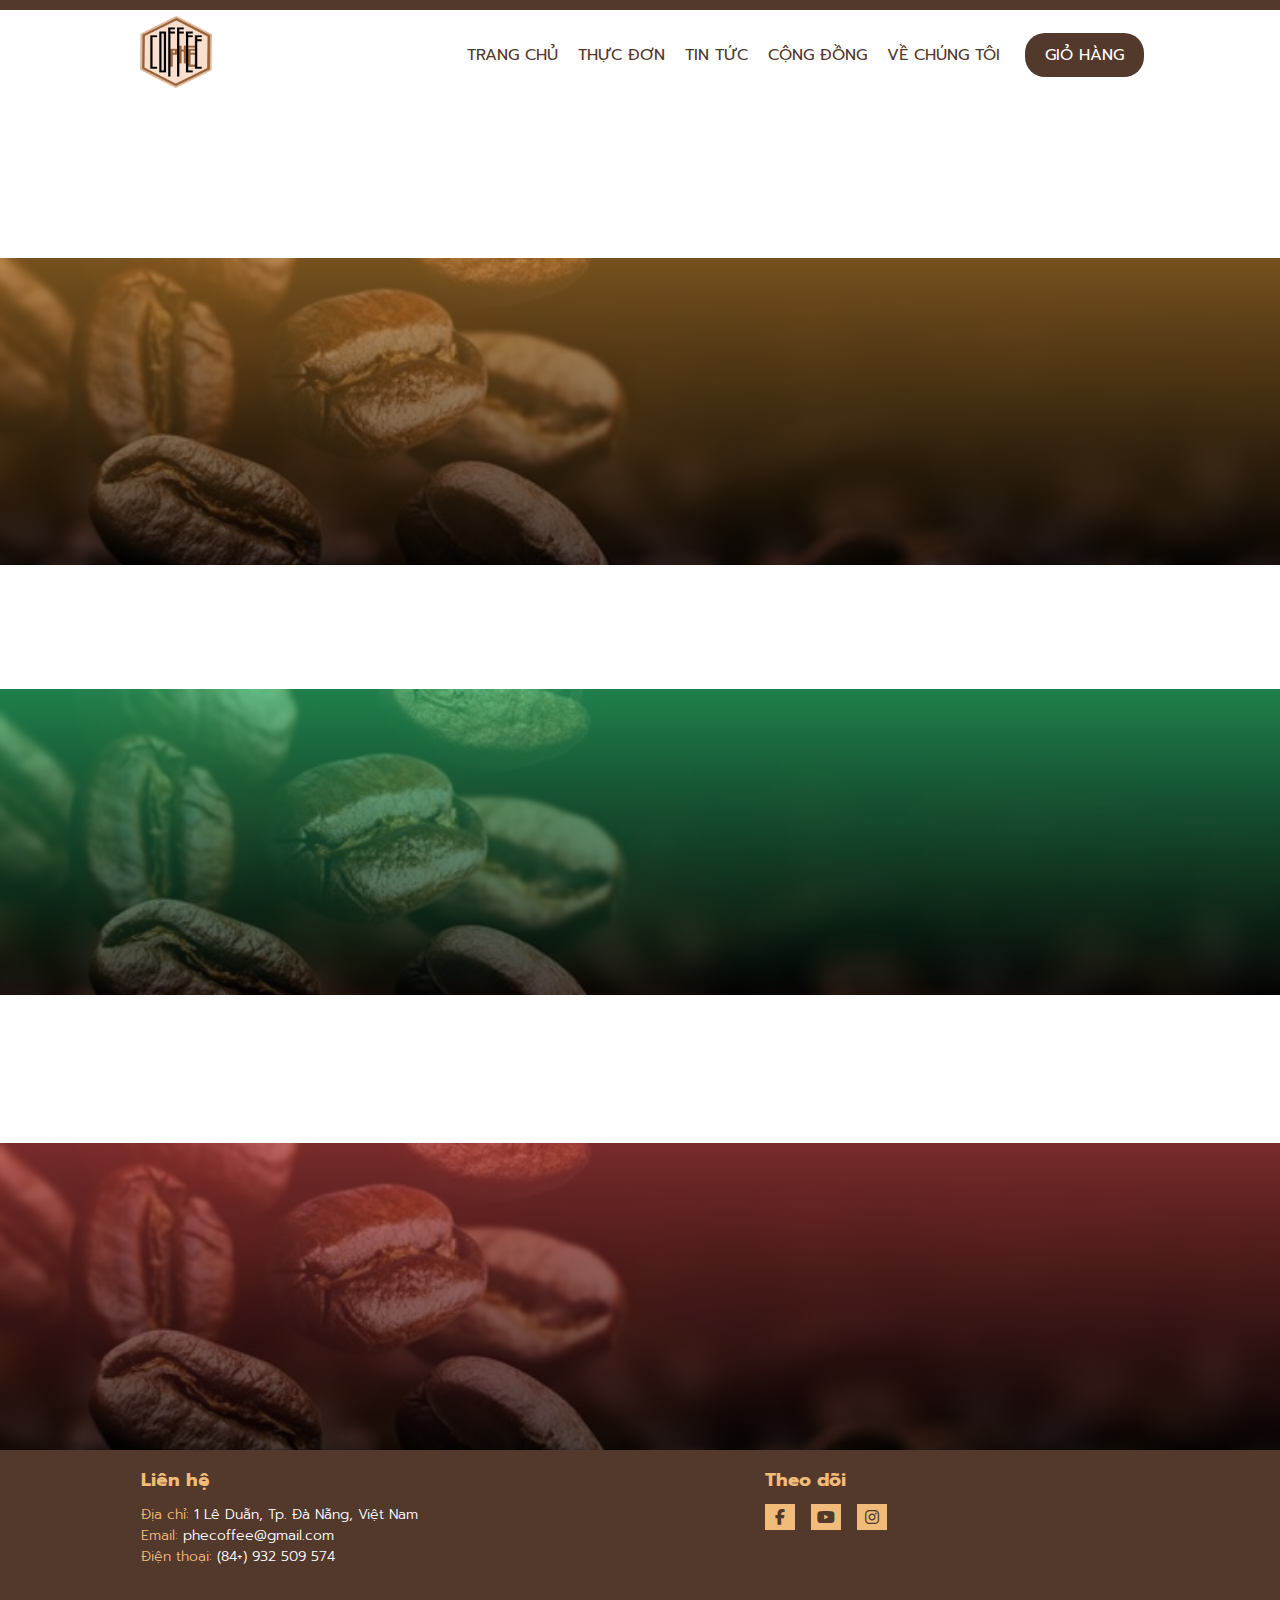
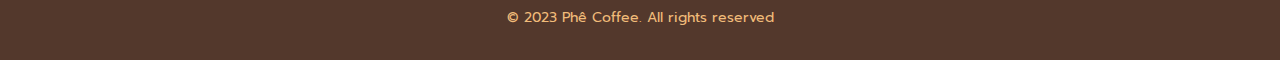
<file: product.html>
<!DOCTYPE html>
<html lang="en">
  <head>
    <meta charset="UTF-8" />
    <meta name="viewport" content="width=device-width, initial-scale=1.0" />
    <title>Phê Coffee - Thực đơn</title>
    <link
      rel="shortcut icon"
      href="assets/images/phe_logo.png"
      type="image/x-icon"
    />
    <link rel="stylesheet" href="assets/css/product.css" />
    <!-- Font Awesome -->
    <link
      rel="stylesheet"
      href="https://cdnjs.cloudflare.com/ajax/libs/font-awesome/6.4.0/css/all.min.css"
    />
  </head>
  <body>
    <!-- Header -->
    <div class="header">
      <a href="./index.html">
        <img
          src="./assets/images/phe_logo.png"
          alt="logo"
          class="header__img-logo"
        />
      </a>
      <div class="navbar">
        <ul class="header__nav-list">
          <li class="header__nav-items">
            <a href="/phecoffee.html" class="header__nav-links">TRANG CHỦ</a>
          </li>
          <li class="header__nav-items">
            <a href="/product.html" class="header__nav-links">THỰC ĐƠN</a>
            <div class="menu__child">
              <div class="menu__child-item">
                <h4><a href="/product.html">CÀ PHÊ</a></h4>
                <ul class="menu__child-list">
                  <li>
                    <a href="/coffee.html" class="menu__child-link"
                      >Cà Phê Phin</a
                    >
                  </li>
                  <li>
                    <a href="/coffee.html" class="menu__child-link">PhinDi</a>
                  </li>
                  <li>
                    <a href="/coffee.html" class="menu__child-link"
                      >Cà Phê Espresso</a
                    >
                  </li>
                </ul>
              </div>
              <div class="menu__child-item">
                <h4><a href="/product.html">FREEZE</a></h4>
                <ul class="menu__child-list">
                  <li>
                    <a href="/freeze.html" class="menu__child-link"
                      >Freeze Cà Phê Phin</a
                    >
                  </li>
                  <li>
                    <a href="/freeze.html" class="menu__child-link"
                      >Freeze Không Cà Phê</a
                    >
                  </li>
                </ul>
              </div>
              <div class="menu__child-item">
                <h4><a href="/product.html">TRÀ</a></h4>
                <ul class="menu__child-list">
                  <li>
                    <a href="/tea.html" class="menu__child-link"
                      >Trà Sen Vàng</a
                    >
                  </li>
                  <li>
                    <a href="/tea.html" class="menu__child-link"
                      >Trà Thạch Đào</a
                    >
                  </li>
                  <li>
                    <a href="/tea.html" class="menu__child-link"
                      >Trà Thanh Đào</a
                    >
                  </li>
                  <li>
                    <a href="/tea.html" class="menu__child-link"
                      >Trà Thạch Vải</a
                    >
                  </li>
                  <li>
                    <a href="/tea.html" class="menu__child-link"
                      >Trà Nhiệt Đới</a
                    >
                  </li>
                </ul>
              </div>
              <div class="menu__child-item">
                <h4><a href="/product.html">KHÁC</a></h4>
                <ul class="menu__child-list">
                  <li>Bánh Ngọt</li>
                  <li>Merchandise</li>
                  <li>Cà Phê Đóng Gói</li>
                  <li>Thực Đơn Giao Hàng</li>
                </ul>
              </div>
            </div>
          </li>
          <li class="header__nav-items">
            <a href="#" class="header__nav-links">TIN TỨC</a>
          </li>
          <li class="header__nav-items">
            <a href="#" class="header__nav-links">CỘNG ĐỒNG</a>
          </li>
          <li class="header__nav-items">
            <a href="./aboutus.html" class="header__nav-links">VỀ CHÚNG TÔI</a>
            <div class="menu__childs">
              <div class="menu__child-items">
                <h4><a href="./aboutus.html">NGUỒN GỐC</a></h4>
              </div>
              <div class="menu__child-items">
                <h4><a href="./aboutus.html">DỊCH VỤ</a></h4>
              </div>
              <div class="menu__child-items">
                <h4><a href="./aboutus.html">NGHỀ NGHIỆP</a></h4>
              </div>
            </div>
          </li>
          <li class="header__nav-items">
            <a href="#" class="header__nav-links"><span>GIỎ HÀNG</span></a>
          </li>
        </ul>
      </div>
      <div class="hamburger">
        <div class="line"></div>
        <div class="line"></div>
        <div class="line"></div>
      </div>
    </div>

    <!-- Container -->
    <div class="container">
      <div class="item-1">
        <div class="content-1">
          <h2 class="animationTop delay-01">
            <a href="/coffee.html">CÀ PHÊ</a>
          </h2>
          <p class="animationTop delay-02">
            Sự kết hợp hoàn hảo giữa hạt cà phê Robusta & Arabica thượng hạng
            được trồng trên những vùng cao nguyên Việt Nam. Phê Coffee tự hào
            giới thiệu những dòng sản phẩm Cà phê mang hương vị đậm đà và tinh
            tế.
          </p>
        </div>
        <a href="/coffee.html">
          <div class="image-1 animationTop delay-03"></div>
        </a>
      </div>
      <div class="item-2">
        <div class="content-2">
          <h2 class="animationTop delay-04">
            <a href="/freeze.html">FREEZE</a>
          </h2>
          <p class="animationTop delay-05">
            Sảng khoái với thức uống đá xay phong cách Việt. Freeze là thức uống
            đá xay mát lạnh được pha chế từ những nguyên liệu thuần túy của Việt
            Nam.
          </p>
        </div>
        <a href="/freeze.html">
          <div class="image-2 animationTop delay-06"></div>
        </a>
      </div>
      <div class="item-3">
        <div class="content-3">
          <h2 class="animationTop delay-07"><a href="/tea.html">TRÀ</a></h2>
          <p class="animationTop delay-08">
            Hương vị tự nhiên, thơm ngon của Trà Việt với phong cách hiện đại
            tại Phê Coffee sẽ giúp bạn gợi mở vị giác của bản thân và tận hưởng
            một cảm giác thật khoan khoái, tươi mới.
          </p>
        </div>
        <a href="/tea.html">
          <div class="image-3 animationTop delay-09"></div>
        </a>
      </div>
    </div>

    <!-- Footer -->
    <div class="footer">
      <div class="footer-content">
        <div class="footer-column">
          <h3>Liên hệ</h3>
          <p><span>Địa chỉ: </span>1 Lê Duẫn, Tp. Đà Nẵng, Việt Nam</p>
          <p><span>Email: </span>phecoffee@gmail.com</p>
          <p><span>Điện thoại: </span>(84+) 932 509 574</p>
        </div>
        <div class="footer-column">
          <h3>Theo dõi</h3>
          <div class="social-icons">
            <a href="#"><i class="fab fa-facebook-f"></i></a>
            <a href="#"><i class="fab fa-youtube"></i></a>
            <a href="#"><i class="fab fa-instagram"></i></a>
          </div>
        </div>
      </div>
      <div class="footer-bottom">
        <p>© 2023 Phê Coffee. All rights reserved</p>
      </div>
    </div>

    <!-- Scroll -->
    <button id="scrollButton" class="scroll-button" onclick="scrollToTop()">
      <i class="fas fa-arrow-up"></i>
    </button>

    <!-- Loader -->
    <div class="loader"></div>

    <script src="./assets/js/hamburger.js"></script>
    <script src="./assets/js/scroll.js"></script>
    <script src="./assets/js/loading.js"></script>
  </body>
</html>
</file>
<file: assets/fonts/themify-icons/demo-files/demo.css>
body {
	font: normal 1em/1.5em Arial, Helvetica, sans-serif;
	max-width: 90%;
	margin: 30px auto 0;
}
h1, h3 {
	font-weight: normal;
}
h3 {
	font-size: 1.4;
	text-transform: uppercase;
	letter-spacing: 1px;
}

.icon-section {
	margin: 0 0 3em;
	clear: both;
	overflow: hidden;
}
.icon-container {
	width: 240px; 
	padding: .7em 0;
	float: left; 
	position: relative;
	text-align: left;
}
.icon-container [class^="ti-"], 
.icon-container [class*=" ti-"] {
	color: #000;
	position: absolute;
	margin-top: 3px;
	transition: .3s;
}
.icon-container:hover [class^="ti-"],
.icon-container:hover [class*=" ti-"] {
	font-size: 2.2em;
	margin-top: -5px;
}
.icon-container:hover .icon-name {
	color: #000;
}
.icon-name {
	color: #aaa;
	margin-left: 35px;
	font-size: .8em;
	transition: .3s;
}
.icon-container:hover .icon-name {
	margin-left: 45px;
}
</file>
<file: assets/fonts/themify-icons/themify-icons.css>
@font-face {
	font-family: 'themify';
	src:url('fonts/themify.eot?-fvbane');
	src:url('fonts/themify.eot?#iefix-fvbane') format('embedded-opentype'),
		url('fonts/themify.woff?-fvbane') format('woff'),
		url('fonts/themify.ttf?-fvbane') format('truetype'),
		url('fonts/themify.svg?-fvbane#themify') format('svg');
	font-weight: normal;
	font-style: normal;
}

[class^="ti-"], [class*=" ti-"] {
	font-family: 'themify';
	speak: none;
	font-style: normal;
	font-weight: normal;
	font-variant: normal;
	text-transform: none;
	line-height: 1;

	/* Better Font Rendering =========== */
	-webkit-font-smoothing: antialiased;
	-moz-osx-font-smoothing: grayscale;
}

.ti-wand:before {
	content: "\e600";
}
.ti-volume:before {
	content: "\e601";
}
.ti-user:before {
	content: "\e602";
}
.ti-unlock:before {
	content: "\e603";
}
.ti-unlink:before {
	content: "\e604";
}
.ti-trash:before {
	content: "\e605";
}
.ti-thought:before {
	content: "\e606";
}
.ti-target:before {
	content: "\e607";
}
.ti-tag:before {
	content: "\e608";
}
.ti-tablet:before {
	content: "\e609";
}
.ti-star:before {
	content: "\e60a";
}
.ti-spray:before {
	content: "\e60b";
}
.ti-signal:before {
	content: "\e60c";
}
.ti-shopping-cart:before {
	content: "\e60d";
}
.ti-shopping-cart-full:before {
	content: "\e60e";
}
.ti-settings:before {
	content: "\e60f";
}
.ti-search:before {
	content: "\e610";
}
.ti-zoom-in:before {
	content: "\e611";
}
.ti-zoom-out:before {
	content: "\e612";
}
.ti-cut:before {
	content: "\e613";
}
.ti-ruler:before {
	content: "\e614";
}
.ti-ruler-pencil:before {
	content: "\e615";
}
.ti-ruler-alt:before {
	content: "\e616";
}
.ti-bookmark:before {
	content: "\e617";
}
.ti-bookmark-alt:before {
	content: "\e618";
}
.ti-reload:before {
	content: "\e619";
}
.ti-plus:before {
	content: "\e61a";
}
.ti-pin:before {
	content: "\e61b";
}
.ti-pencil:before {
	content: "\e61c";
}
.ti-pencil-alt:before {
	content: "\e61d";
}
.ti-paint-roller:before {
	content: "\e61e";
}
.ti-paint-bucket:before {
	content: "\e61f";
}
.ti-na:before {
	content: "\e620";
}
.ti-mobile:before {
	content: "\e621";
}
.ti-minus:before {
	content: "\e622";
}
.ti-medall:before {
	content: "\e623";
}
.ti-medall-alt:before {
	content: "\e624";
}
.ti-marker:before {
	content: "\e625";
}
.ti-marker-alt:before {
	content: "\e626";
}
.ti-arrow-up:before {
	content: "\e627";
}
.ti-arrow-right:before {
	content: "\e628";
}
.ti-arrow-left:before {
	content: "\e629";
}
.ti-arrow-down:before {
	content: "\e62a";
}
.ti-lock:before {
	content: "\e62b";
}
.ti-location-arrow:before {
	content: "\e62c";
}
.ti-link:before {
	content: "\e62d";
}
.ti-layout:before {
	content: "\e62e";
}
.ti-layers:before {
	content: "\e62f";
}
.ti-layers-alt:before {
	content: "\e630";
}
.ti-key:before {
	content: "\e631";
}
.ti-import:before {
	content: "\e632";
}
.ti-image:before {
	content: "\e633";
}
.ti-heart:before {
	content: "\e634";
}
.ti-heart-broken:before {
	content: "\e635";
}
.ti-hand-stop:before {
	content: "\e636";
}
.ti-hand-open:before {
	content: "\e637";
}
.ti-hand-drag:before {
	content: "\e638";
}
.ti-folder:before {
	content: "\e639";
}
.ti-flag:before {
	content: "\e63a";
}
.ti-flag-alt:before {
	content: "\e63b";
}
.ti-flag-alt-2:before {
	content: "\e63c";
}
.ti-eye:before {
	content: "\e63d";
}
.ti-export:before {
	content: "\e63e";
}
.ti-exchange-vertical:before {
	content: "\e63f";
}
.ti-desktop:before {
	content: "\e640";
}
.ti-cup:before {
	content: "\e641";
}
.ti-crown:before {
	content: "\e642";
}
.ti-comments:before {
	content: "\e643";
}
.ti-comment:before {
	content: "\e644";
}
.ti-comment-alt:before {
	content: "\e645";
}
.ti-close:before {
	content: "\e646";
}
.ti-clip:before {
	content: "\e647";
}
.ti-angle-up:before {
	content: "\e648";
}
.ti-angle-right:before {
	content: "\e649";
}
.ti-angle-left:before {
	content: "\e64a";
}
.ti-angle-down:before {
	content: "\e64b";
}
.ti-check:before {
	content: "\e64c";
}
.ti-check-box:before {
	content: "\e64d";
}
.ti-camera:before {
	content: "\e64e";
}
.ti-announcement:before {
	content: "\e64f";
}
.ti-brush:before {
	content: "\e650";
}
.ti-briefcase:before {
	content: "\e651";
}
.ti-bolt:before {
	content: "\e652";
}
.ti-bolt-alt:before {
	content: "\e653";
}
.ti-blackboard:before {
	content: "\e654";
}
.ti-bag:before {
	content: "\e655";
}
.ti-move:before {
	content: "\e656";
}
.ti-arrows-vertical:before {
	content: "\e657";
}
.ti-arrows-horizontal:before {
	content: "\e658";
}
.ti-fullscreen:before {
	content: "\e659";
}
.ti-arrow-top-right:before {
	content: "\e65a";
}
.ti-arrow-top-left:before {
	content: "\e65b";
}
.ti-arrow-circle-up:before {
	content: "\e65c";
}
.ti-arrow-circle-right:before {
	content: "\e65d";
}
.ti-arrow-circle-left:before {
	content: "\e65e";
}
.ti-arrow-circle-down:before {
	content: "\e65f";
}
.ti-angle-double-up:before {
	content: "\e660";
}
.ti-angle-double-right:before {
	content: "\e661";
}
.ti-angle-double-left:before {
	content: "\e662";
}
.ti-angle-double-down:before {
	content: "\e663";
}
.ti-zip:before {
	content: "\e664";
}
.ti-world:before {
	content: "\e665";
}
.ti-wheelchair:before {
	content: "\e666";
}
.ti-view-list:before {
	content: "\e667";
}
.ti-view-list-alt:before {
	content: "\e668";
}
.ti-view-grid:before {
	content: "\e669";
}
.ti-uppercase:before {
	content: "\e66a";
}
.ti-upload:before {
	content: "\e66b";
}
.ti-underline:before {
	content: "\e66c";
}
.ti-truck:before {
	content: "\e66d";
}
.ti-timer:before {
	content: "\e66e";
}
.ti-ticket:before {
	content: "\e66f";
}
.ti-thumb-up:before {
	content: "\e670";
}
.ti-thumb-down:before {
	content: "\e671";
}
.ti-text:before {
	content: "\e672";
}
.ti-stats-up:before {
	content: "\e673";
}
.ti-stats-down:before {
	content: "\e674";
}
.ti-split-v:before {
	content: "\e675";
}
.ti-split-h:before {
	content: "\e676";
}
.ti-smallcap:before {
	content: "\e677";
}
.ti-shine:before {
	content: "\e678";
}
.ti-shift-right:before {
	content: "\e679";
}
.ti-shift-left:before {
	content: "\e67a";
}
.ti-shield:before {
	content: "\e67b";
}
.ti-notepad:before {
	content: "\e67c";
}
.ti-server:before {
	content: "\e67d";
}
.ti-quote-right:before {
	content: "\e67e";
}
.ti-quote-left:before {
	content: "\e67f";
}
.ti-pulse:before {
	content: "\e680";
}
.ti-printer:before {
	content: "\e681";
}
.ti-power-off:before {
	content: "\e682";
}
.ti-plug:before {
	content: "\e683";
}
.ti-pie-chart:before {
	content: "\e684";
}
.ti-paragraph:before {
	content: "\e685";
}
.ti-panel:before {
	content: "\e686";
}
.ti-package:before {
	content: "\e687";
}
.ti-music:before {
	content: "\e688";
}
.ti-music-alt:before {
	content: "\e689";
}
.ti-mouse:before {
	content: "\e68a";
}
.ti-mouse-alt:before {
	content: "\e68b";
}
.ti-money:before {
	content: "\e68c";
}
.ti-microphone:before {
	content: "\e68d";
}
.ti-menu:before {
	content: "\e68e";
}
.ti-menu-alt:before {
	content: "\e68f";
}
.ti-map:before {
	content: "\e690";
}
.ti-map-alt:before {
	content: "\e691";
}
.ti-loop:before {
	content: "\e692";
}
.ti-location-pin:before {
	content: "\e693";
}
.ti-list:before {
	content: "\e694";
}
.ti-light-bulb:before {
	content: "\e695";
}
.ti-Italic:before {
	content: "\e696";
}
.ti-info:before {
	content: "\e697";
}
.ti-infinite:before {
	content: "\e698";
}
.ti-id-badge:before {
	content: "\e699";
}
.ti-hummer:before {
	content: "\e69a";
}
.ti-home:before {
	content: "\e69b";
}
.ti-help:before {
	content: "\e69c";
}
.ti-headphone:before {
	content: "\e69d";
}
.ti-harddrives:before {
	content: "\e69e";
}
.ti-harddrive:before {
	content: "\e69f";
}
.ti-gift:before {
	content: "\e6a0";
}
.ti-game:before {
	content: "\e6a1";
}
.ti-filter:before {
	content: "\e6a2";
}
.ti-files:before {
	content: "\e6a3";
}
.ti-file:before {
	content: "\e6a4";
}
.ti-eraser:before {
	content: "\e6a5";
}
.ti-envelope:before {
	content: "\e6a6";
}
.ti-download:before {
	content: "\e6a7";
}
.ti-direction:before {
	content: "\e6a8";
}
.ti-direction-alt:before {
	content: "\e6a9";
}
.ti-dashboard:before {
	content: "\e6aa";
}
.ti-control-stop:before {
	content: "\e6ab";
}
.ti-control-shuffle:before {
	content: "\e6ac";
}
.ti-control-play:before {
	content: "\e6ad";
}
.ti-control-pause:before {
	content: "\e6ae";
}
.ti-control-forward:before {
	content: "\e6af";
}
.ti-control-backward:before {
	content: "\e6b0";
}
.ti-cloud:before {
	content: "\e6b1";
}
.ti-cloud-up:before {
	content: "\e6b2";
}
.ti-cloud-down:before {
	content: "\e6b3";
}
.ti-clipboard:before {
	content: "\e6b4";
}
.ti-car:before {
	content: "\e6b5";
}
.ti-calendar:before {
	content: "\e6b6";
}
.ti-book:before {
	content: "\e6b7";
}
.ti-bell:before {
	content: "\e6b8";
}
.ti-basketball:before {
	content: "\e6b9";
}
.ti-bar-chart:before {
	content: "\e6ba";
}
.ti-bar-chart-alt:before {
	content: "\e6bb";
}
.ti-back-right:before {
	content: "\e6bc";
}
.ti-back-left:before {
	content: "\e6bd";
}
.ti-arrows-corner:before {
	content: "\e6be";
}
.ti-archive:before {
	content: "\e6bf";
}
.ti-anchor:before {
	content: "\e6c0";
}
.ti-align-right:before {
	content: "\e6c1";
}
.ti-align-left:before {
	content: "\e6c2";
}
.ti-align-justify:before {
	content: "\e6c3";
}
.ti-align-center:before {
	content: "\e6c4";
}
.ti-alert:before {
	content: "\e6c5";
}
.ti-alarm-clock:before {
	content: "\e6c6";
}
.ti-agenda:before {
	content: "\e6c7";
}
.ti-write:before {
	content: "\e6c8";
}
.ti-window:before {
	content: "\e6c9";
}
.ti-widgetized:before {
	content: "\e6ca";
}
.ti-widget:before {
	content: "\e6cb";
}
.ti-widget-alt:before {
	content: "\e6cc";
}
.ti-wallet:before {
	content: "\e6cd";
}
.ti-video-clapper:before {
	content: "\e6ce";
}
.ti-video-camera:before {
	content: "\e6cf";
}
.ti-vector:before {
	content: "\e6d0";
}
.ti-themify-logo:before {
	content: "\e6d1";
}
.ti-themify-favicon:before {
	content: "\e6d2";
}
.ti-themify-favicon-alt:before {
	content: "\e6d3";
}
.ti-support:before {
	content: "\e6d4";
}
.ti-stamp:before {
	content: "\e6d5";
}
.ti-split-v-alt:before {
	content: "\e6d6";
}
.ti-slice:before {
	content: "\e6d7";
}
.ti-shortcode:before {
	content: "\e6d8";
}
.ti-shift-right-alt:before {
	content: "\e6d9";
}
.ti-shift-left-alt:before {
	content: "\e6da";
}
.ti-ruler-alt-2:before {
	content: "\e6db";
}
.ti-receipt:before {
	content: "\e6dc";
}
.ti-pin2:before {
	content: "\e6dd";
}
.ti-pin-alt:before {
	content: "\e6de";
}
.ti-pencil-alt2:before {
	content: "\e6df";
}
.ti-palette:before {
	content: "\e6e0";
}
.ti-more:before {
	content: "\e6e1";
}
.ti-more-alt:before {
	content: "\e6e2";
}
.ti-microphone-alt:before {
	content: "\e6e3";
}
.ti-magnet:before {
	content: "\e6e4";
}
.ti-line-double:before {
	content: "\e6e5";
}
.ti-line-dotted:before {
	content: "\e6e6";
}
.ti-line-dashed:before {
	content: "\e6e7";
}
.ti-layout-width-full:before {
	content: "\e6e8";
}
.ti-layout-width-default:before {
	content: "\e6e9";
}
.ti-layout-width-default-alt:before {
	content: "\e6ea";
}
.ti-layout-tab:before {
	content: "\e6eb";
}
.ti-layout-tab-window:before {
	content: "\e6ec";
}
.ti-layout-tab-v:before {
	content: "\e6ed";
}
.ti-layout-tab-min:before {
	content: "\e6ee";
}
.ti-layout-slider:before {
	content: "\e6ef";
}
.ti-layout-slider-alt:before {
	content: "\e6f0";
}
.ti-layout-sidebar-right:before {
	content: "\e6f1";
}
.ti-layout-sidebar-none:before {
	content: "\e6f2";
}
.ti-layout-sidebar-left:before {
	content: "\e6f3";
}
.ti-layout-placeholder:before {
	content: "\e6f4";
}
.ti-layout-menu:before {
	content: "\e6f5";
}
.ti-layout-menu-v:before {
	content: "\e6f6";
}
.ti-layout-menu-separated:before {
	content: "\e6f7";
}
.ti-layout-menu-full:before {
	content: "\e6f8";
}
.ti-layout-media-right-alt:before {
	content: "\e6f9";
}
.ti-layout-media-right:before {
	content: "\e6fa";
}
.ti-layout-media-overlay:before {
	content: "\e6fb";
}
.ti-layout-media-overlay-alt:before {
	content: "\e6fc";
}
.ti-layout-media-overlay-alt-2:before {
	content: "\e6fd";
}
.ti-layout-media-left-alt:before {
	content: "\e6fe";
}
.ti-layout-media-left:before {
	content: "\e6ff";
}
.ti-layout-media-center-alt:before {
	content: "\e700";
}
.ti-layout-media-center:before {
	content: "\e701";
}
.ti-layout-list-thumb:before {
	content: "\e702";
}
.ti-layout-list-thumb-alt:before {
	content: "\e703";
}
.ti-layout-list-post:before {
	content: "\e704";
}
.ti-layout-list-large-image:before {
	content: "\e705";
}
.ti-layout-line-solid:before {
	content: "\e706";
}
.ti-layout-grid4:before {
	content: "\e707";
}
.ti-layout-grid3:before {
	content: "\e708";
}
.ti-layout-grid2:before {
	content: "\e709";
}
.ti-layout-grid2-thumb:before {
	content: "\e70a";
}
.ti-layout-cta-right:before {
	content: "\e70b";
}
.ti-layout-cta-left:before {
	content: "\e70c";
}
.ti-layout-cta-center:before {
	content: "\e70d";
}
.ti-layout-cta-btn-right:before {
	content: "\e70e";
}
.ti-layout-cta-btn-left:before {
	content: "\e70f";
}
.ti-layout-column4:before {
	content: "\e710";
}
.ti-layout-column3:before {
	content: "\e711";
}
.ti-layout-column2:before {
	content: "\e712";
}
.ti-layout-accordion-separated:before {
	content: "\e713";
}
.ti-layout-accordion-merged:before {
	content: "\e714";
}
.ti-layout-accordion-list:before {
	content: "\e715";
}
.ti-ink-pen:before {
	content: "\e716";
}
.ti-info-alt:before {
	content: "\e717";
}
.ti-help-alt:before {
	content: "\e718";
}
.ti-headphone-alt:before {
	content: "\e719";
}
.ti-hand-point-up:before {
	content: "\e71a";
}
.ti-hand-point-right:before {
	content: "\e71b";
}
.ti-hand-point-left:before {
	content: "\e71c";
}
.ti-hand-point-down:before {
	content: "\e71d";
}
.ti-gallery:before {
	content: "\e71e";
}
.ti-face-smile:before {
	content: "\e71f";
}
.ti-face-sad:before {
	content: "\e720";
}
.ti-credit-card:before {
	content: "\e721";
}
.ti-control-skip-forward:before {
	content: "\e722";
}
.ti-control-skip-backward:before {
	content: "\e723";
}
.ti-control-record:before {
	content: "\e724";
}
.ti-control-eject:before {
	content: "\e725";
}
.ti-comments-smiley:before {
	content: "\e726";
}
.ti-brush-alt:before {
	content: "\e727";
}
.ti-youtube:before {
	content: "\e728";
}
.ti-vimeo:before {
	content: "\e729";
}
.ti-twitter:before {
	content: "\e72a";
}
.ti-time:before {
	content: "\e72b";
}
.ti-tumblr:before {
	content: "\e72c";
}
.ti-skype:before {
	content: "\e72d";
}
.ti-share:before {
	content: "\e72e";
}
.ti-share-alt:before {
	content: "\e72f";
}
.ti-rocket:before {
	content: "\e730";
}
.ti-pinterest:before {
	content: "\e731";
}
.ti-new-window:before {
	content: "\e732";
}
.ti-microsoft:before {
	content: "\e733";
}
.ti-list-ol:before {
	content: "\e734";
}
.ti-linkedin:before {
	content: "\e735";
}
.ti-layout-sidebar-2:before {
	content: "\e736";
}
.ti-layout-grid4-alt:before {
	content: "\e737";
}
.ti-layout-grid3-alt:before {
	content: "\e738";
}
.ti-layout-grid2-alt:before {
	content: "\e739";
}
.ti-layout-column4-alt:before {
	content: "\e73a";
}
.ti-layout-column3-alt:before {
	content: "\e73b";
}
.ti-layout-column2-alt:before {
	content: "\e73c";
}
.ti-instagram:before {
	content: "\e73d";
}
.ti-google:before {
	content: "\e73e";
}
.ti-github:before {
	content: "\e73f";
}
.ti-flickr:before {
	content: "\e740";
}
.ti-facebook:before {
	content: "\e741";
}
.ti-dropbox:before {
	content: "\e742";
}
.ti-dribbble:before {
	content: "\e743";
}
.ti-apple:before {
	content: "\e744";
}
.ti-android:before {
	content: "\e745";
}
.ti-save:before {
	content: "\e746";
}
.ti-save-alt:before {
	content: "\e747";
}
.ti-yahoo:before {
	content: "\e748";
}
.ti-wordpress:before {
	content: "\e749";
}
.ti-vimeo-alt:before {
	content: "\e74a";
}
.ti-twitter-alt:before {
	content: "\e74b";
}
.ti-tumblr-alt:before {
	content: "\e74c";
}
.ti-trello:before {
	content: "\e74d";
}
.ti-stack-overflow:before {
	content: "\e74e";
}
.ti-soundcloud:before {
	content: "\e74f";
}
.ti-sharethis:before {
	content: "\e750";
}
.ti-sharethis-alt:before {
	content: "\e751";
}
.ti-reddit:before {
	content: "\e752";
}
.ti-pinterest-alt:before {
	content: "\e753";
}
.ti-microsoft-alt:before {
	content: "\e754";
}
.ti-linux:before {
	content: "\e755";
}
.ti-jsfiddle:before {
	content: "\e756";
}
.ti-joomla:before {
	content: "\e757";
}
.ti-html5:before {
	content: "\e758";
}
.ti-flickr-alt:before {
	content: "\e759";
}
.ti-email:before {
	content: "\e75a";
}
.ti-drupal:before {
	content: "\e75b";
}
.ti-dropbox-alt:before {
	content: "\e75c";
}
.ti-css3:before {
	content: "\e75d";
}
.ti-rss:before {
	content: "\e75e";
}
.ti-rss-alt:before {
	content: "\e75f";
}
</file>
<file: assets/fonts/themify-icons/ie7/ie7.css>
.ti-wand {
	*zoom: expression(this.runtimeStyle['zoom'] = '1', this.innerHTML = '&#xe600;');
}
.ti-volume {
	*zoom: expression(this.runtimeStyle['zoom'] = '1', this.innerHTML = '&#xe601;');
}
.ti-user {
	*zoom: expression(this.runtimeStyle['zoom'] = '1', this.innerHTML = '&#xe602;');
}
.ti-unlock {
	*zoom: expression(this.runtimeStyle['zoom'] = '1', this.innerHTML = '&#xe603;');
}
.ti-unlink {
	*zoom: expression(this.runtimeStyle['zoom'] = '1', this.innerHTML = '&#xe604;');
}
.ti-trash {
	*zoom: expression(this.runtimeStyle['zoom'] = '1', this.innerHTML = '&#xe605;');
}
.ti-thought {
	*zoom: expression(this.runtimeStyle['zoom'] = '1', this.innerHTML = '&#xe606;');
}
.ti-target {
	*zoom: expression(this.runtimeStyle['zoom'] = '1', this.innerHTML = '&#xe607;');
}
.ti-tag {
	*zoom: expression(this.runtimeStyle['zoom'] = '1', this.innerHTML = '&#xe608;');
}
.ti-tablet {
	*zoom: expression(this.runtimeStyle['zoom'] = '1', this.innerHTML = '&#xe609;');
}
.ti-star {
	*zoom: expression(this.runtimeStyle['zoom'] = '1', this.innerHTML = '&#xe60a;');
}
.ti-spray {
	*zoom: expression(this.runtimeStyle['zoom'] = '1', this.innerHTML = '&#xe60b;');
}
.ti-signal {
	*zoom: expression(this.runtimeStyle['zoom'] = '1', this.innerHTML = '&#xe60c;');
}
.ti-shopping-cart {
	*zoom: expression(this.runtimeStyle['zoom'] = '1', this.innerHTML = '&#xe60d;');
}
.ti-shopping-cart-full {
	*zoom: expression(this.runtimeStyle['zoom'] = '1', this.innerHTML = '&#xe60e;');
}
.ti-settings {
	*zoom: expression(this.runtimeStyle['zoom'] = '1', this.innerHTML = '&#xe60f;');
}
.ti-search {
	*zoom: expression(this.runtimeStyle['zoom'] = '1', this.innerHTML = '&#xe610;');
}
.ti-zoom-in {
	*zoom: expression(this.runtimeStyle['zoom'] = '1', this.innerHTML = '&#xe611;');
}
.ti-zoom-out {
	*zoom: expression(this.runtimeStyle['zoom'] = '1', this.innerHTML = '&#xe612;');
}
.ti-cut {
	*zoom: expression(this.runtimeStyle['zoom'] = '1', this.innerHTML = '&#xe613;');
}
.ti-ruler {
	*zoom: expression(this.runtimeStyle['zoom'] = '1', this.innerHTML = '&#xe614;');
}
.ti-ruler-pencil {
	*zoom: expression(this.runtimeStyle['zoom'] = '1', this.innerHTML = '&#xe615;');
}
.ti-ruler-alt {
	*zoom: expression(this.runtimeStyle['zoom'] = '1', this.innerHTML = '&#xe616;');
}
.ti-bookmark {
	*zoom: expression(this.runtimeStyle['zoom'] = '1', this.innerHTML = '&#xe617;');
}
.ti-bookmark-alt {
	*zoom: expression(this.runtimeStyle['zoom'] = '1', this.innerHTML = '&#xe618;');
}
.ti-reload {
	*zoom: expression(this.runtimeStyle['zoom'] = '1', this.innerHTML = '&#xe619;');
}
.ti-plus {
	*zoom: expression(this.runtimeStyle['zoom'] = '1', this.innerHTML = '&#xe61a;');
}
.ti-pin {
	*zoom: expression(this.runtimeStyle['zoom'] = '1', this.innerHTML = '&#xe61b;');
}
.ti-pencil {
	*zoom: expression(this.runtimeStyle['zoom'] = '1', this.innerHTML = '&#xe61c;');
}
.ti-pencil-alt {
	*zoom: expression(this.runtimeStyle['zoom'] = '1', this.innerHTML = '&#xe61d;');
}
.ti-paint-roller {
	*zoom: expression(this.runtimeStyle['zoom'] = '1', this.innerHTML = '&#xe61e;');
}
.ti-paint-bucket {
	*zoom: expression(this.runtimeStyle['zoom'] = '1', this.innerHTML = '&#xe61f;');
}
.ti-na {
	*zoom: expression(this.runtimeStyle['zoom'] = '1', this.innerHTML = '&#xe620;');
}
.ti-mobile {
	*zoom: expression(this.runtimeStyle['zoom'] = '1', this.innerHTML = '&#xe621;');
}
.ti-minus {
	*zoom: expression(this.runtimeStyle['zoom'] = '1', this.innerHTML = '&#xe622;');
}
.ti-medall {
	*zoom: expression(this.runtimeStyle['zoom'] = '1', this.innerHTML = '&#xe623;');
}
.ti-medall-alt {
	*zoom: expression(this.runtimeStyle['zoom'] = '1', this.innerHTML = '&#xe624;');
}
.ti-marker {
	*zoom: expression(this.runtimeStyle['zoom'] = '1', this.innerHTML = '&#xe625;');
}
.ti-marker-alt {
	*zoom: expression(this.runtimeStyle['zoom'] = '1', this.innerHTML = '&#xe626;');
}
.ti-arrow-up {
	*zoom: expression(this.runtimeStyle['zoom'] = '1', this.innerHTML = '&#xe627;');
}
.ti-arrow-right {
	*zoom: expression(this.runtimeStyle['zoom'] = '1', this.innerHTML = '&#xe628;');
}
.ti-arrow-left {
	*zoom: expression(this.runtimeStyle['zoom'] = '1', this.innerHTML = '&#xe629;');
}
.ti-arrow-down {
	*zoom: expression(this.runtimeStyle['zoom'] = '1', this.innerHTML = '&#xe62a;');
}
.ti-lock {
	*zoom: expression(this.runtimeStyle['zoom'] = '1', this.innerHTML = '&#xe62b;');
}
.ti-location-arrow {
	*zoom: expression(this.runtimeStyle['zoom'] = '1', this.innerHTML = '&#xe62c;');
}
.ti-link {
	*zoom: expression(this.runtimeStyle['zoom'] = '1', this.innerHTML = '&#xe62d;');
}
.ti-layout {
	*zoom: expression(this.runtimeStyle['zoom'] = '1', this.innerHTML = '&#xe62e;');
}
.ti-layers {
	*zoom: expression(this.runtimeStyle['zoom'] = '1', this.innerHTML = '&#xe62f;');
}
.ti-layers-alt {
	*zoom: expression(this.runtimeStyle['zoom'] = '1', this.innerHTML = '&#xe630;');
}
.ti-key {
	*zoom: expression(this.runtimeStyle['zoom'] = '1', this.innerHTML = '&#xe631;');
}
.ti-import {
	*zoom: expression(this.runtimeStyle['zoom'] = '1', this.innerHTML = '&#xe632;');
}
.ti-image {
	*zoom: expression(this.runtimeStyle['zoom'] = '1', this.innerHTML = '&#xe633;');
}
.ti-heart {
	*zoom: expression(this.runtimeStyle['zoom'] = '1', this.innerHTML = '&#xe634;');
}
.ti-heart-broken {
	*zoom: expression(this.runtimeStyle['zoom'] = '1', this.innerHTML = '&#xe635;');
}
.ti-hand-stop {
	*zoom: expression(this.runtimeStyle['zoom'] = '1', this.innerHTML = '&#xe636;');
}
.ti-hand-open {
	*zoom: expression(this.runtimeStyle['zoom'] = '1', this.innerHTML = '&#xe637;');
}
.ti-hand-drag {
	*zoom: expression(this.runtimeStyle['zoom'] = '1', this.innerHTML = '&#xe638;');
}
.ti-folder {
	*zoom: expression(this.runtimeStyle['zoom'] = '1', this.innerHTML = '&#xe639;');
}
.ti-flag {
	*zoom: expression(this.runtimeStyle['zoom'] = '1', this.innerHTML = '&#xe63a;');
}
.ti-flag-alt {
	*zoom: expression(this.runtimeStyle['zoom'] = '1', this.innerHTML = '&#xe63b;');
}
.ti-flag-alt-2 {
	*zoom: expression(this.runtimeStyle['zoom'] = '1', this.innerHTML = '&#xe63c;');
}
.ti-eye {
	*zoom: expression(this.runtimeStyle['zoom'] = '1', this.innerHTML = '&#xe63d;');
}
.ti-export {
	*zoom: expression(this.runtimeStyle['zoom'] = '1', this.innerHTML = '&#xe63e;');
}
.ti-exchange-vertical {
	*zoom: expression(this.runtimeStyle['zoom'] = '1', this.innerHTML = '&#xe63f;');
}
.ti-desktop {
	*zoom: expression(this.runtimeStyle['zoom'] = '1', this.innerHTML = '&#xe640;');
}
.ti-cup {
	*zoom: expression(this.runtimeStyle['zoom'] = '1', this.innerHTML = '&#xe641;');
}
.ti-crown {
	*zoom: expression(this.runtimeStyle['zoom'] = '1', this.innerHTML = '&#xe642;');
}
.ti-comments {
	*zoom: expression(this.runtimeStyle['zoom'] = '1', this.innerHTML = '&#xe643;');
}
.ti-comment {
	*zoom: expression(this.runtimeStyle['zoom'] = '1', this.innerHTML = '&#xe644;');
}
.ti-comment-alt {
	*zoom: expression(this.runtimeStyle['zoom'] = '1', this.innerHTML = '&#xe645;');
}
.ti-close {
	*zoom: expression(this.runtimeStyle['zoom'] = '1', this.innerHTML = '&#xe646;');
}
.ti-clip {
	*zoom: expression(this.runtimeStyle['zoom'] = '1', this.innerHTML = '&#xe647;');
}
.ti-angle-up {
	*zoom: expression(this.runtimeStyle['zoom'] = '1', this.innerHTML = '&#xe648;');
}
.ti-angle-right {
	*zoom: expression(this.runtimeStyle['zoom'] = '1', this.innerHTML = '&#xe649;');
}
.ti-angle-left {
	*zoom: expression(this.runtimeStyle['zoom'] = '1', this.innerHTML = '&#xe64a;');
}
.ti-angle-down {
	*zoom: expression(this.runtimeStyle['zoom'] = '1', this.innerHTML = '&#xe64b;');
}
.ti-check {
	*zoom: expression(this.runtimeStyle['zoom'] = '1', this.innerHTML = '&#xe64c;');
}
.ti-check-box {
	*zoom: expression(this.runtimeStyle['zoom'] = '1', this.innerHTML = '&#xe64d;');
}
.ti-camera {
	*zoom: expression(this.runtimeStyle['zoom'] = '1', this.innerHTML = '&#xe64e;');
}
.ti-announcement {
	*zoom: expression(this.runtimeStyle['zoom'] = '1', this.innerHTML = '&#xe64f;');
}
.ti-brush {
	*zoom: expression(this.runtimeStyle['zoom'] = '1', this.innerHTML = '&#xe650;');
}
.ti-briefcase {
	*zoom: expression(this.runtimeStyle['zoom'] = '1', this.innerHTML = '&#xe651;');
}
.ti-bolt {
	*zoom: expression(this.runtimeStyle['zoom'] = '1', this.innerHTML = '&#xe652;');
}
.ti-bolt-alt {
	*zoom: expression(this.runtimeStyle['zoom'] = '1', this.innerHTML = '&#xe653;');
}
.ti-blackboard {
	*zoom: expression(this.runtimeStyle['zoom'] = '1', this.innerHTML = '&#xe654;');
}
.ti-bag {
	*zoom: expression(this.runtimeStyle['zoom'] = '1', this.innerHTML = '&#xe655;');
}
.ti-move {
	*zoom: expression(this.runtimeStyle['zoom'] = '1', this.innerHTML = '&#xe656;');
}
.ti-arrows-vertical {
	*zoom: expression(this.runtimeStyle['zoom'] = '1', this.innerHTML = '&#xe657;');
}
.ti-arrows-horizontal {
	*zoom: expression(this.runtimeStyle['zoom'] = '1', this.innerHTML = '&#xe658;');
}
.ti-fullscreen {
	*zoom: expression(this.runtimeStyle['zoom'] = '1', this.innerHTML = '&#xe659;');
}
.ti-arrow-top-right {
	*zoom: expression(this.runtimeStyle['zoom'] = '1', this.innerHTML = '&#xe65a;');
}
.ti-arrow-top-left {
	*zoom: expression(this.runtimeStyle['zoom'] = '1', this.innerHTML = '&#xe65b;');
}
.ti-arrow-circle-up {
	*zoom: expression(this.runtimeStyle['zoom'] = '1', this.innerHTML = '&#xe65c;');
}
.ti-arrow-circle-right {
	*zoom: expression(this.runtimeStyle['zoom'] = '1', this.innerHTML = '&#xe65d;');
}
.ti-arrow-circle-left {
	*zoom: expression(this.runtimeStyle['zoom'] = '1', this.innerHTML = '&#xe65e;');
}
.ti-arrow-circle-down {
	*zoom: expression(this.runtimeStyle['zoom'] = '1', this.innerHTML = '&#xe65f;');
}
.ti-angle-double-up {
	*zoom: expression(this.runtimeStyle['zoom'] = '1', this.innerHTML = '&#xe660;');
}
.ti-angle-double-right {
	*zoom: expression(this.runtimeStyle['zoom'] = '1', this.innerHTML = '&#xe661;');
}
.ti-angle-double-left {
	*zoom: expression(this.runtimeStyle['zoom'] = '1', this.innerHTML = '&#xe662;');
}
.ti-angle-double-down {
	*zoom: expression(this.runtimeStyle['zoom'] = '1', this.innerHTML = '&#xe663;');
}
.ti-zip {
	*zoom: expression(this.runtimeStyle['zoom'] = '1', this.innerHTML = '&#xe664;');
}
.ti-world {
	*zoom: expression(this.runtimeStyle['zoom'] = '1', this.innerHTML = '&#xe665;');
}
.ti-wheelchair {
	*zoom: expression(this.runtimeStyle['zoom'] = '1', this.innerHTML = '&#xe666;');
}
.ti-view-list {
	*zoom: expression(this.runtimeStyle['zoom'] = '1', this.innerHTML = '&#xe667;');
}
.ti-view-list-alt {
	*zoom: expression(this.runtimeStyle['zoom'] = '1', this.innerHTML = '&#xe668;');
}
.ti-view-grid {
	*zoom: expression(this.runtimeStyle['zoom'] = '1', this.innerHTML = '&#xe669;');
}
.ti-uppercase {
	*zoom: expression(this.runtimeStyle['zoom'] = '1', this.innerHTML = '&#xe66a;');
}
.ti-upload {
	*zoom: expression(this.runtimeStyle['zoom'] = '1', this.innerHTML = '&#xe66b;');
}
.ti-underline {
	*zoom: expression(this.runtimeStyle['zoom'] = '1', this.innerHTML = '&#xe66c;');
}
.ti-truck {
	*zoom: expression(this.runtimeStyle['zoom'] = '1', this.innerHTML = '&#xe66d;');
}
.ti-timer {
	*zoom: expression(this.runtimeStyle['zoom'] = '1', this.innerHTML = '&#xe66e;');
}
.ti-ticket {
	*zoom: expression(this.runtimeStyle['zoom'] = '1', this.innerHTML = '&#xe66f;');
}
.ti-thumb-up {
	*zoom: expression(this.runtimeStyle['zoom'] = '1', this.innerHTML = '&#xe670;');
}
.ti-thumb-down {
	*zoom: expression(this.runtimeStyle['zoom'] = '1', this.innerHTML = '&#xe671;');
}
.ti-text {
	*zoom: expression(this.runtimeStyle['zoom'] = '1', this.innerHTML = '&#xe672;');
}
.ti-stats-up {
	*zoom: expression(this.runtimeStyle['zoom'] = '1', this.innerHTML = '&#xe673;');
}
.ti-stats-down {
	*zoom: expression(this.runtimeStyle['zoom'] = '1', this.innerHTML = '&#xe674;');
}
.ti-split-v {
	*zoom: expression(this.runtimeStyle['zoom'] = '1', this.innerHTML = '&#xe675;');
}
.ti-split-h {
	*zoom: expression(this.runtimeStyle['zoom'] = '1', this.innerHTML = '&#xe676;');
}
.ti-smallcap {
	*zoom: expression(this.runtimeStyle['zoom'] = '1', this.innerHTML = '&#xe677;');
}
.ti-shine {
	*zoom: expression(this.runtimeStyle['zoom'] = '1', this.innerHTML = '&#xe678;');
}
.ti-shift-right {
	*zoom: expression(this.runtimeStyle['zoom'] = '1', this.innerHTML = '&#xe679;');
}
.ti-shift-left {
	*zoom: expression(this.runtimeStyle['zoom'] = '1', this.innerHTML = '&#xe67a;');
}
.ti-shield {
	*zoom: expression(this.runtimeStyle['zoom'] = '1', this.innerHTML = '&#xe67b;');
}
.ti-notepad {
	*zoom: expression(this.runtimeStyle['zoom'] = '1', this.innerHTML = '&#xe67c;');
}
.ti-server {
	*zoom: expression(this.runtimeStyle['zoom'] = '1', this.innerHTML = '&#xe67d;');
}
.ti-quote-right {
	*zoom: expression(this.runtimeStyle['zoom'] = '1', this.innerHTML = '&#xe67e;');
}
.ti-quote-left {
	*zoom: expression(this.runtimeStyle['zoom'] = '1', this.innerHTML = '&#xe67f;');
}
.ti-pulse {
	*zoom: expression(this.runtimeStyle['zoom'] = '1', this.innerHTML = '&#xe680;');
}
.ti-printer {
	*zoom: expression(this.runtimeStyle['zoom'] = '1', this.innerHTML = '&#xe681;');
}
.ti-power-off {
	*zoom: expression(this.runtimeStyle['zoom'] = '1', this.innerHTML = '&#xe682;');
}
.ti-plug {
	*zoom: expression(this.runtimeStyle['zoom'] = '1', this.innerHTML = '&#xe683;');
}
.ti-pie-chart {
	*zoom: expression(this.runtimeStyle['zoom'] = '1', this.innerHTML = '&#xe684;');
}
.ti-paragraph {
	*zoom: expression(this.runtimeStyle['zoom'] = '1', this.innerHTML = '&#xe685;');
}
.ti-panel {
	*zoom: expression(this.runtimeStyle['zoom'] = '1', this.innerHTML = '&#xe686;');
}
.ti-package {
	*zoom: expression(this.runtimeStyle['zoom'] = '1', this.innerHTML = '&#xe687;');
}
.ti-music {
	*zoom: expression(this.runtimeStyle['zoom'] = '1', this.innerHTML = '&#xe688;');
}
.ti-music-alt {
	*zoom: expression(this.runtimeStyle['zoom'] = '1', this.innerHTML = '&#xe689;');
}
.ti-mouse {
	*zoom: expression(this.runtimeStyle['zoom'] = '1', this.innerHTML = '&#xe68a;');
}
.ti-mouse-alt {
	*zoom: expression(this.runtimeStyle['zoom'] = '1', this.innerHTML = '&#xe68b;');
}
.ti-money {
	*zoom: expression(this.runtimeStyle['zoom'] = '1', this.innerHTML = '&#xe68c;');
}
.ti-microphone {
	*zoom: expression(this.runtimeStyle['zoom'] = '1', this.innerHTML = '&#xe68d;');
}
.ti-menu {
	*zoom: expression(this.runtimeStyle['zoom'] = '1', this.innerHTML = '&#xe68e;');
}
.ti-menu-alt {
	*zoom: expression(this.runtimeStyle['zoom'] = '1', this.innerHTML = '&#xe68f;');
}
.ti-map {
	*zoom: expression(this.runtimeStyle['zoom'] = '1', this.innerHTML = '&#xe690;');
}
.ti-map-alt {
	*zoom: expression(this.runtimeStyle['zoom'] = '1', this.innerHTML = '&#xe691;');
}
.ti-loop {
	*zoom: expression(this.runtimeStyle['zoom'] = '1', this.innerHTML = '&#xe692;');
}
.ti-location-pin {
	*zoom: expression(this.runtimeStyle['zoom'] = '1', this.innerHTML = '&#xe693;');
}
.ti-list {
	*zoom: expression(this.runtimeStyle['zoom'] = '1', this.innerHTML = '&#xe694;');
}
.ti-light-bulb {
	*zoom: expression(this.runtimeStyle['zoom'] = '1', this.innerHTML = '&#xe695;');
}
.ti-Italic {
	*zoom: expression(this.runtimeStyle['zoom'] = '1', this.innerHTML = '&#xe696;');
}
.ti-info {
	*zoom: expression(this.runtimeStyle['zoom'] = '1', this.innerHTML = '&#xe697;');
}
.ti-infinite {
	*zoom: expression(this.runtimeStyle['zoom'] = '1', this.innerHTML = '&#xe698;');
}
.ti-id-badge {
	*zoom: expression(this.runtimeStyle['zoom'] = '1', this.innerHTML = '&#xe699;');
}
.ti-hummer {
	*zoom: expression(this.runtimeStyle['zoom'] = '1', this.innerHTML = '&#xe69a;');
}
.ti-home {
	*zoom: expression(this.runtimeStyle['zoom'] = '1', this.innerHTML = '&#xe69b;');
}
.ti-help {
	*zoom: expression(this.runtimeStyle['zoom'] = '1', this.innerHTML = '&#xe69c;');
}
.ti-headphone {
	*zoom: expression(this.runtimeStyle['zoom'] = '1', this.innerHTML = '&#xe69d;');
}
.ti-harddrives {
	*zoom: expression(this.runtimeStyle['zoom'] = '1', this.innerHTML = '&#xe69e;');
}
.ti-harddrive {
	*zoom: expression(this.runtimeStyle['zoom'] = '1', this.innerHTML = '&#xe69f;');
}
.ti-gift {
	*zoom: expression(this.runtimeStyle['zoom'] = '1', this.innerHTML = '&#xe6a0;');
}
.ti-game {
	*zoom: expression(this.runtimeStyle['zoom'] = '1', this.innerHTML = '&#xe6a1;');
}
.ti-filter {
	*zoom: expression(this.runtimeStyle['zoom'] = '1', this.innerHTML = '&#xe6a2;');
}
.ti-files {
	*zoom: expression(this.runtimeStyle['zoom'] = '1', this.innerHTML = '&#xe6a3;');
}
.ti-file {
	*zoom: expression(this.runtimeStyle['zoom'] = '1', this.innerHTML = '&#xe6a4;');
}
.ti-eraser {
	*zoom: expression(this.runtimeStyle['zoom'] = '1', this.innerHTML = '&#xe6a5;');
}
.ti-envelope {
	*zoom: expression(this.runtimeStyle['zoom'] = '1', this.innerHTML = '&#xe6a6;');
}
.ti-download {
	*zoom: expression(this.runtimeStyle['zoom'] = '1', this.innerHTML = '&#xe6a7;');
}
.ti-direction {
	*zoom: expression(this.runtimeStyle['zoom'] = '1', this.innerHTML = '&#xe6a8;');
}
.ti-direction-alt {
	*zoom: expression(this.runtimeStyle['zoom'] = '1', this.innerHTML = '&#xe6a9;');
}
.ti-dashboard {
	*zoom: expression(this.runtimeStyle['zoom'] = '1', this.innerHTML = '&#xe6aa;');
}
.ti-control-stop {
	*zoom: expression(this.runtimeStyle['zoom'] = '1', this.innerHTML = '&#xe6ab;');
}
.ti-control-shuffle {
	*zoom: expression(this.runtimeStyle['zoom'] = '1', this.innerHTML = '&#xe6ac;');
}
.ti-control-play {
	*zoom: expression(this.runtimeStyle['zoom'] = '1', this.innerHTML = '&#xe6ad;');
}
.ti-control-pause {
	*zoom: expression(this.runtimeStyle['zoom'] = '1', this.innerHTML = '&#xe6ae;');
}
.ti-control-forward {
	*zoom: expression(this.runtimeStyle['zoom'] = '1', this.innerHTML = '&#xe6af;');
}
.ti-control-backward {
	*zoom: expression(this.runtimeStyle['zoom'] = '1', this.innerHTML = '&#xe6b0;');
}
.ti-cloud {
	*zoom: expression(this.runtimeStyle['zoom'] = '1', this.innerHTML = '&#xe6b1;');
}
.ti-cloud-up {
	*zoom: expression(this.runtimeStyle['zoom'] = '1', this.innerHTML = '&#xe6b2;');
}
.ti-cloud-down {
	*zoom: expression(this.runtimeStyle['zoom'] = '1', this.innerHTML = '&#xe6b3;');
}
.ti-clipboard {
	*zoom: expression(this.runtimeStyle['zoom'] = '1', this.innerHTML = '&#xe6b4;');
}
.ti-car {
	*zoom: expression(this.runtimeStyle['zoom'] = '1', this.innerHTML = '&#xe6b5;');
}
.ti-calendar {
	*zoom: expression(this.runtimeStyle['zoom'] = '1', this.innerHTML = '&#xe6b6;');
}
.ti-book {
	*zoom: expression(this.runtimeStyle['zoom'] = '1', this.innerHTML = '&#xe6b7;');
}
.ti-bell {
	*zoom: expression(this.runtimeStyle['zoom'] = '1', this.innerHTML = '&#xe6b8;');
}
.ti-basketball {
	*zoom: expression(this.runtimeStyle['zoom'] = '1', this.innerHTML = '&#xe6b9;');
}
.ti-bar-chart {
	*zoom: expression(this.runtimeStyle['zoom'] = '1', this.innerHTML = '&#xe6ba;');
}
.ti-bar-chart-alt {
	*zoom: expression(this.runtimeStyle['zoom'] = '1', this.innerHTML = '&#xe6bb;');
}
.ti-back-right {
	*zoom: expression(this.runtimeStyle['zoom'] = '1', this.innerHTML = '&#xe6bc;');
}
.ti-back-left {
	*zoom: expression(this.runtimeStyle['zoom'] = '1', this.innerHTML = '&#xe6bd;');
}
.ti-arrows-corner {
	*zoom: expression(this.runtimeStyle['zoom'] = '1', this.innerHTML = '&#xe6be;');
}
.ti-archive {
	*zoom: expression(this.runtimeStyle['zoom'] = '1', this.innerHTML = '&#xe6bf;');
}
.ti-anchor {
	*zoom: expression(this.runtimeStyle['zoom'] = '1', this.innerHTML = '&#xe6c0;');
}
.ti-align-right {
	*zoom: expression(this.runtimeStyle['zoom'] = '1', this.innerHTML = '&#xe6c1;');
}
.ti-align-left {
	*zoom: expression(this.runtimeStyle['zoom'] = '1', this.innerHTML = '&#xe6c2;');
}
.ti-align-justify {
	*zoom: expression(this.runtimeStyle['zoom'] = '1', this.innerHTML = '&#xe6c3;');
}
.ti-align-center {
	*zoom: expression(this.runtimeStyle['zoom'] = '1', this.innerHTML = '&#xe6c4;');
}
.ti-alert {
	*zoom: expression(this.runtimeStyle['zoom'] = '1', this.innerHTML = '&#xe6c5;');
}
.ti-alarm-clock {
	*zoom: expression(this.runtimeStyle['zoom'] = '1', this.innerHTML = '&#xe6c6;');
}
.ti-agenda {
	*zoom: expression(this.runtimeStyle['zoom'] = '1', this.innerHTML = '&#xe6c7;');
}
.ti-write {
	*zoom: expression(this.runtimeStyle['zoom'] = '1', this.innerHTML = '&#xe6c8;');
}
.ti-window {
	*zoom: expression(this.runtimeStyle['zoom'] = '1', this.innerHTML = '&#xe6c9;');
}
.ti-widgetized {
	*zoom: expression(this.runtimeStyle['zoom'] = '1', this.innerHTML = '&#xe6ca;');
}
.ti-widget {
	*zoom: expression(this.runtimeStyle['zoom'] = '1', this.innerHTML = '&#xe6cb;');
}
.ti-widget-alt {
	*zoom: expression(this.runtimeStyle['zoom'] = '1', this.innerHTML = '&#xe6cc;');
}
.ti-wallet {
	*zoom: expression(this.runtimeStyle['zoom'] = '1', this.innerHTML = '&#xe6cd;');
}
.ti-video-clapper {
	*zoom: expression(this.runtimeStyle['zoom'] = '1', this.innerHTML = '&#xe6ce;');
}
.ti-video-camera {
	*zoom: expression(this.runtimeStyle['zoom'] = '1', this.innerHTML = '&#xe6cf;');
}
.ti-vector {
	*zoom: expression(this.runtimeStyle['zoom'] = '1', this.innerHTML = '&#xe6d0;');
}
.ti-themify-logo {
	*zoom: expression(this.runtimeStyle['zoom'] = '1', this.innerHTML = '&#xe6d1;');
}
.ti-themify-favicon {
	*zoom: expression(this.runtimeStyle['zoom'] = '1', this.innerHTML = '&#xe6d2;');
}
.ti-themify-favicon-alt {
	*zoom: expression(this.runtimeStyle['zoom'] = '1', this.innerHTML = '&#xe6d3;');
}
.ti-support {
	*zoom: expression(this.runtimeStyle['zoom'] = '1', this.innerHTML = '&#xe6d4;');
}
.ti-stamp {
	*zoom: expression(this.runtimeStyle['zoom'] = '1', this.innerHTML = '&#xe6d5;');
}
.ti-split-v-alt {
	*zoom: expression(this.runtimeStyle['zoom'] = '1', this.innerHTML = '&#xe6d6;');
}
.ti-slice {
	*zoom: expression(this.runtimeStyle['zoom'] = '1', this.innerHTML = '&#xe6d7;');
}
.ti-shortcode {
	*zoom: expression(this.runtimeStyle['zoom'] = '1', this.innerHTML = '&#xe6d8;');
}
.ti-shift-right-alt {
	*zoom: expression(this.runtimeStyle['zoom'] = '1', this.innerHTML = '&#xe6d9;');
}
.ti-shift-left-alt {
	*zoom: expression(this.runtimeStyle['zoom'] = '1', this.innerHTML = '&#xe6da;');
}
.ti-ruler-alt-2 {
	*zoom: expression(this.runtimeStyle['zoom'] = '1', this.innerHTML = '&#xe6db;');
}
.ti-receipt {
	*zoom: expression(this.runtimeStyle['zoom'] = '1', this.innerHTML = '&#xe6dc;');
}
.ti-pin2 {
	*zoom: expression(this.runtimeStyle['zoom'] = '1', this.innerHTML = '&#xe6dd;');
}
.ti-pin-alt {
	*zoom: expression(this.runtimeStyle['zoom'] = '1', this.innerHTML = '&#xe6de;');
}
.ti-pencil-alt2 {
	*zoom: expression(this.runtimeStyle['zoom'] = '1', this.innerHTML = '&#xe6df;');
}
.ti-palette {
	*zoom: expression(this.runtimeStyle['zoom'] = '1', this.innerHTML = '&#xe6e0;');
}
.ti-more {
	*zoom: expression(this.runtimeStyle['zoom'] = '1', this.innerHTML = '&#xe6e1;');
}
.ti-more-alt {
	*zoom: expression(this.runtimeStyle['zoom'] = '1', this.innerHTML = '&#xe6e2;');
}
.ti-microphone-alt {
	*zoom: expression(this.runtimeStyle['zoom'] = '1', this.innerHTML = '&#xe6e3;');
}
.ti-magnet {
	*zoom: expression(this.runtimeStyle['zoom'] = '1', this.innerHTML = '&#xe6e4;');
}
.ti-line-double {
	*zoom: expression(this.runtimeStyle['zoom'] = '1', this.innerHTML = '&#xe6e5;');
}
.ti-line-dotted {
	*zoom: expression(this.runtimeStyle['zoom'] = '1', this.innerHTML = '&#xe6e6;');
}
.ti-line-dashed {
	*zoom: expression(this.runtimeStyle['zoom'] = '1', this.innerHTML = '&#xe6e7;');
}
.ti-layout-width-full {
	*zoom: expression(this.runtimeStyle['zoom'] = '1', this.innerHTML = '&#xe6e8;');
}
.ti-layout-width-default {
	*zoom: expression(this.runtimeStyle['zoom'] = '1', this.innerHTML = '&#xe6e9;');
}
.ti-layout-width-default-alt {
	*zoom: expression(this.runtimeStyle['zoom'] = '1', this.innerHTML = '&#xe6ea;');
}
.ti-layout-tab {
	*zoom: expression(this.runtimeStyle['zoom'] = '1', this.innerHTML = '&#xe6eb;');
}
.ti-layout-tab-window {
	*zoom: expression(this.runtimeStyle['zoom'] = '1', this.innerHTML = '&#xe6ec;');
}
.ti-layout-tab-v {
	*zoom: expression(this.runtimeStyle['zoom'] = '1', this.innerHTML = '&#xe6ed;');
}
.ti-layout-tab-min {
	*zoom: expression(this.runtimeStyle['zoom'] = '1', this.innerHTML = '&#xe6ee;');
}
.ti-layout-slider {
	*zoom: expression(this.runtimeStyle['zoom'] = '1', this.innerHTML = '&#xe6ef;');
}
.ti-layout-slider-alt {
	*zoom: expression(this.runtimeStyle['zoom'] = '1', this.innerHTML = '&#xe6f0;');
}
.ti-layout-sidebar-right {
	*zoom: expression(this.runtimeStyle['zoom'] = '1', this.innerHTML = '&#xe6f1;');
}
.ti-layout-sidebar-none {
	*zoom: expression(this.runtimeStyle['zoom'] = '1', this.innerHTML = '&#xe6f2;');
}
.ti-layout-sidebar-left {
	*zoom: expression(this.runtimeStyle['zoom'] = '1', this.innerHTML = '&#xe6f3;');
}
.ti-layout-placeholder {
	*zoom: expression(this.runtimeStyle['zoom'] = '1', this.innerHTML = '&#xe6f4;');
}
.ti-layout-menu {
	*zoom: expression(this.runtimeStyle['zoom'] = '1', this.innerHTML = '&#xe6f5;');
}
.ti-layout-menu-v {
	*zoom: expression(this.runtimeStyle['zoom'] = '1', this.innerHTML = '&#xe6f6;');
}
.ti-layout-menu-separated {
	*zoom: expression(this.runtimeStyle['zoom'] = '1', this.innerHTML = '&#xe6f7;');
}
.ti-layout-menu-full {
	*zoom: expression(this.runtimeStyle['zoom'] = '1', this.innerHTML = '&#xe6f8;');
}
.ti-layout-media-right-alt {
	*zoom: expression(this.runtimeStyle['zoom'] = '1', this.innerHTML = '&#xe6f9;');
}
.ti-layout-media-right {
	*zoom: expression(this.runtimeStyle['zoom'] = '1', this.innerHTML = '&#xe6fa;');
}
.ti-layout-media-overlay {
	*zoom: expression(this.runtimeStyle['zoom'] = '1', this.innerHTML = '&#xe6fb;');
}
.ti-layout-media-overlay-alt {
	*zoom: expression(this.runtimeStyle['zoom'] = '1', this.innerHTML = '&#xe6fc;');
}
.ti-layout-media-overlay-alt-2 {
	*zoom: expression(this.runtimeStyle['zoom'] = '1', this.innerHTML = '&#xe6fd;');
}
.ti-layout-media-left-alt {
	*zoom: expression(this.runtimeStyle['zoom'] = '1', this.innerHTML = '&#xe6fe;');
}
.ti-layout-media-left {
	*zoom: expression(this.runtimeStyle['zoom'] = '1', this.innerHTML = '&#xe6ff;');
}
.ti-layout-media-center-alt {
	*zoom: expression(this.runtimeStyle['zoom'] = '1', this.innerHTML = '&#xe700;');
}
.ti-layout-media-center {
	*zoom: expression(this.runtimeStyle['zoom'] = '1', this.innerHTML = '&#xe701;');
}
.ti-layout-list-thumb {
	*zoom: expression(this.runtimeStyle['zoom'] = '1', this.innerHTML = '&#xe702;');
}
.ti-layout-list-thumb-alt {
	*zoom: expression(this.runtimeStyle['zoom'] = '1', this.innerHTML = '&#xe703;');
}
.ti-layout-list-post {
	*zoom: expression(this.runtimeStyle['zoom'] = '1', this.innerHTML = '&#xe704;');
}
.ti-layout-list-large-image {
	*zoom: expression(this.runtimeStyle['zoom'] = '1', this.innerHTML = '&#xe705;');
}
.ti-layout-line-solid {
	*zoom: expression(this.runtimeStyle['zoom'] = '1', this.innerHTML = '&#xe706;');
}
.ti-layout-grid4 {
	*zoom: expression(this.runtimeStyle['zoom'] = '1', this.innerHTML = '&#xe707;');
}
.ti-layout-grid3 {
	*zoom: expression(this.runtimeStyle['zoom'] = '1', this.innerHTML = '&#xe708;');
}
.ti-layout-grid2 {
	*zoom: expression(this.runtimeStyle['zoom'] = '1', this.innerHTML = '&#xe709;');
}
.ti-layout-grid2-thumb {
	*zoom: expression(this.runtimeStyle['zoom'] = '1', this.innerHTML = '&#xe70a;');
}
.ti-layout-cta-right {
	*zoom: expression(this.runtimeStyle['zoom'] = '1', this.innerHTML = '&#xe70b;');
}
.ti-layout-cta-left {
	*zoom: expression(this.runtimeStyle['zoom'] = '1', this.innerHTML = '&#xe70c;');
}
.ti-layout-cta-center {
	*zoom: expression(this.runtimeStyle['zoom'] = '1', this.innerHTML = '&#xe70d;');
}
.ti-layout-cta-btn-right {
	*zoom: expression(this.runtimeStyle['zoom'] = '1', this.innerHTML = '&#xe70e;');
}
.ti-layout-cta-btn-left {
	*zoom: expression(this.runtimeStyle['zoom'] = '1', this.innerHTML = '&#xe70f;');
}
.ti-layout-column4 {
	*zoom: expression(this.runtimeStyle['zoom'] = '1', this.innerHTML = '&#xe710;');
}
.ti-layout-column3 {
	*zoom: expression(this.runtimeStyle['zoom'] = '1', this.innerHTML = '&#xe711;');
}
.ti-layout-column2 {
	*zoom: expression(this.runtimeStyle['zoom'] = '1', this.innerHTML = '&#xe712;');
}
.ti-layout-accordion-separated {
	*zoom: expression(this.runtimeStyle['zoom'] = '1', this.innerHTML = '&#xe713;');
}
.ti-layout-accordion-merged {
	*zoom: expression(this.runtimeStyle['zoom'] = '1', this.innerHTML = '&#xe714;');
}
.ti-layout-accordion-list {
	*zoom: expression(this.runtimeStyle['zoom'] = '1', this.innerHTML = '&#xe715;');
}
.ti-ink-pen {
	*zoom: expression(this.runtimeStyle['zoom'] = '1', this.innerHTML = '&#xe716;');
}
.ti-info-alt {
	*zoom: expression(this.runtimeStyle['zoom'] = '1', this.innerHTML = '&#xe717;');
}
.ti-help-alt {
	*zoom: expression(this.runtimeStyle['zoom'] = '1', this.innerHTML = '&#xe718;');
}
.ti-headphone-alt {
	*zoom: expression(this.runtimeStyle['zoom'] = '1', this.innerHTML = '&#xe719;');
}
.ti-hand-point-up {
	*zoom: expression(this.runtimeStyle['zoom'] = '1', this.innerHTML = '&#xe71a;');
}
.ti-hand-point-right {
	*zoom: expression(this.runtimeStyle['zoom'] = '1', this.innerHTML = '&#xe71b;');
}
.ti-hand-point-left {
	*zoom: expression(this.runtimeStyle['zoom'] = '1', this.innerHTML = '&#xe71c;');
}
.ti-hand-point-down {
	*zoom: expression(this.runtimeStyle['zoom'] = '1', this.innerHTML = '&#xe71d;');
}
.ti-gallery {
	*zoom: expression(this.runtimeStyle['zoom'] = '1', this.innerHTML = '&#xe71e;');
}
.ti-face-smile {
	*zoom: expression(this.runtimeStyle['zoom'] = '1', this.innerHTML = '&#xe71f;');
}
.ti-face-sad {
	*zoom: expression(this.runtimeStyle['zoom'] = '1', this.innerHTML = '&#xe720;');
}
.ti-credit-card {
	*zoom: expression(this.runtimeStyle['zoom'] = '1', this.innerHTML = '&#xe721;');
}
.ti-control-skip-forward {
	*zoom: expression(this.runtimeStyle['zoom'] = '1', this.innerHTML = '&#xe722;');
}
.ti-control-skip-backward {
	*zoom: expression(this.runtimeStyle['zoom'] = '1', this.innerHTML = '&#xe723;');
}
.ti-control-record {
	*zoom: expression(this.runtimeStyle['zoom'] = '1', this.innerHTML = '&#xe724;');
}
.ti-control-eject {
	*zoom: expression(this.runtimeStyle['zoom'] = '1', this.innerHTML = '&#xe725;');
}
.ti-comments-smiley {
	*zoom: expression(this.runtimeStyle['zoom'] = '1', this.innerHTML = '&#xe726;');
}
.ti-brush-alt {
	*zoom: expression(this.runtimeStyle['zoom'] = '1', this.innerHTML = '&#xe727;');
}
.ti-youtube {
	*zoom: expression(this.runtimeStyle['zoom'] = '1', this.innerHTML = '&#xe728;');
}
.ti-vimeo {
	*zoom: expression(this.runtimeStyle['zoom'] = '1', this.innerHTML = '&#xe729;');
}
.ti-twitter {
	*zoom: expression(this.runtimeStyle['zoom'] = '1', this.innerHTML = '&#xe72a;');
}
.ti-time {
	*zoom: expression(this.runtimeStyle['zoom'] = '1', this.innerHTML = '&#xe72b;');
}
.ti-tumblr {
	*zoom: expression(this.runtimeStyle['zoom'] = '1', this.innerHTML = '&#xe72c;');
}
.ti-skype {
	*zoom: expression(this.runtimeStyle['zoom'] = '1', this.innerHTML = '&#xe72d;');
}
.ti-share {
	*zoom: expression(this.runtimeStyle['zoom'] = '1', this.innerHTML = '&#xe72e;');
}
.ti-share-alt {
	*zoom: expression(this.runtimeStyle['zoom'] = '1', this.innerHTML = '&#xe72f;');
}
.ti-rocket {
	*zoom: expression(this.runtimeStyle['zoom'] = '1', this.innerHTML = '&#xe730;');
}
.ti-pinterest {
	*zoom: expression(this.runtimeStyle['zoom'] = '1', this.innerHTML = '&#xe731;');
}
.ti-new-window {
	*zoom: expression(this.runtimeStyle['zoom'] = '1', this.innerHTML = '&#xe732;');
}
.ti-microsoft {
	*zoom: expression(this.runtimeStyle['zoom'] = '1', this.innerHTML = '&#xe733;');
}
.ti-list-ol {
	*zoom: expression(this.runtimeStyle['zoom'] = '1', this.innerHTML = '&#xe734;');
}
.ti-linkedin {
	*zoom: expression(this.runtimeStyle['zoom'] = '1', this.innerHTML = '&#xe735;');
}
.ti-layout-sidebar-2 {
	*zoom: expression(this.runtimeStyle['zoom'] = '1', this.innerHTML = '&#xe736;');
}
.ti-layout-grid4-alt {
	*zoom: expression(this.runtimeStyle['zoom'] = '1', this.innerHTML = '&#xe737;');
}
.ti-layout-grid3-alt {
	*zoom: expression(this.runtimeStyle['zoom'] = '1', this.innerHTML = '&#xe738;');
}
.ti-layout-grid2-alt {
	*zoom: expression(this.runtimeStyle['zoom'] = '1', this.innerHTML = '&#xe739;');
}
.ti-layout-column4-alt {
	*zoom: expression(this.runtimeStyle['zoom'] = '1', this.innerHTML = '&#xe73a;');
}
.ti-layout-column3-alt {
	*zoom: expression(this.runtimeStyle['zoom'] = '1', this.innerHTML = '&#xe73b;');
}
.ti-layout-column2-alt {
	*zoom: expression(this.runtimeStyle['zoom'] = '1', this.innerHTML = '&#xe73c;');
}
.ti-instagram {
	*zoom: expression(this.runtimeStyle['zoom'] = '1', this.innerHTML = '&#xe73d;');
}
.ti-google {
	*zoom: expression(this.runtimeStyle['zoom'] = '1', this.innerHTML = '&#xe73e;');
}
.ti-github {
	*zoom: expression(this.runtimeStyle['zoom'] = '1', this.innerHTML = '&#xe73f;');
}
.ti-flickr {
	*zoom: expression(this.runtimeStyle['zoom'] = '1', this.innerHTML = '&#xe740;');
}
.ti-facebook {
	*zoom: expression(this.runtimeStyle['zoom'] = '1', this.innerHTML = '&#xe741;');
}
.ti-dropbox {
	*zoom: expression(this.runtimeStyle['zoom'] = '1', this.innerHTML = '&#xe742;');
}
.ti-dribbble {
	*zoom: expression(this.runtimeStyle['zoom'] = '1', this.innerHTML = '&#xe743;');
}
.ti-apple {
	*zoom: expression(this.runtimeStyle['zoom'] = '1', this.innerHTML = '&#xe744;');
}
.ti-android {
	*zoom: expression(this.runtimeStyle['zoom'] = '1', this.innerHTML = '&#xe745;');
}
.ti-save {
	*zoom: expression(this.runtimeStyle['zoom'] = '1', this.innerHTML = '&#xe746;');
}
.ti-save-alt {
	*zoom: expression(this.runtimeStyle['zoom'] = '1', this.innerHTML = '&#xe747;');
}
.ti-yahoo {
	*zoom: expression(this.runtimeStyle['zoom'] = '1', this.innerHTML = '&#xe748;');
}
.ti-wordpress {
	*zoom: expression(this.runtimeStyle['zoom'] = '1', this.innerHTML = '&#xe749;');
}
.ti-vimeo-alt {
	*zoom: expression(this.runtimeStyle['zoom'] = '1', this.innerHTML = '&#xe74a;');
}
.ti-twitter-alt {
	*zoom: expression(this.runtimeStyle['zoom'] = '1', this.innerHTML = '&#xe74b;');
}
.ti-tumblr-alt {
	*zoom: expression(this.runtimeStyle['zoom'] = '1', this.innerHTML = '&#xe74c;');
}
.ti-trello {
	*zoom: expression(this.runtimeStyle['zoom'] = '1', this.innerHTML = '&#xe74d;');
}
.ti-stack-overflow {
	*zoom: expression(this.runtimeStyle['zoom'] = '1', this.innerHTML = '&#xe74e;');
}
.ti-soundcloud {
	*zoom: expression(this.runtimeStyle['zoom'] = '1', this.innerHTML = '&#xe74f;');
}
.ti-sharethis {
	*zoom: expression(this.runtimeStyle['zoom'] = '1', this.innerHTML = '&#xe750;');
}
.ti-sharethis-alt {
	*zoom: expression(this.runtimeStyle['zoom'] = '1', this.innerHTML = '&#xe751;');
}
.ti-reddit {
	*zoom: expression(this.runtimeStyle['zoom'] = '1', this.innerHTML = '&#xe752;');
}
.ti-pinterest-alt {
	*zoom: expression(this.runtimeStyle['zoom'] = '1', this.innerHTML = '&#xe753;');
}
.ti-microsoft-alt {
	*zoom: expression(this.runtimeStyle['zoom'] = '1', this.innerHTML = '&#xe754;');
}
.ti-linux {
	*zoom: expression(this.runtimeStyle['zoom'] = '1', this.innerHTML = '&#xe755;');
}
.ti-jsfiddle {
	*zoom: expression(this.runtimeStyle['zoom'] = '1', this.innerHTML = '&#xe756;');
}
.ti-joomla {
	*zoom: expression(this.runtimeStyle['zoom'] = '1', this.innerHTML = '&#xe757;');
}
.ti-html5 {
	*zoom: expression(this.runtimeStyle['zoom'] = '1', this.innerHTML = '&#xe758;');
}
.ti-flickr-alt {
	*zoom: expression(this.runtimeStyle['zoom'] = '1', this.innerHTML = '&#xe759;');
}
.ti-email {
	*zoom: expression(this.runtimeStyle['zoom'] = '1', this.innerHTML = '&#xe75a;');
}
.ti-drupal {
	*zoom: expression(this.runtimeStyle['zoom'] = '1', this.innerHTML = '&#xe75b;');
}
.ti-dropbox-alt {
	*zoom: expression(this.runtimeStyle['zoom'] = '1', this.innerHTML = '&#xe75c;');
}
.ti-css3 {
	*zoom: expression(this.runtimeStyle['zoom'] = '1', this.innerHTML = '&#xe75d;');
}
.ti-rss {
	*zoom: expression(this.runtimeStyle['zoom'] = '1', this.innerHTML = '&#xe75e;');
}
.ti-rss-alt {
	*zoom: expression(this.runtimeStyle['zoom'] = '1', this.innerHTML = '&#xe75f;');
}
</file>
<file: assets/css/aboutus.css>
@import url('https://fonts.googleapis.com/css2?family=Prompt:wght@300;400;500;700&display=swap');

* {
    box-sizing: border-box;
    margin: 0;
    padding: 0;
    text-decoration: none;
    list-style: none;
}

:root {
    --main-color: #F9DFCD;
    --first-color: #ffffff;
    --secondary-color: #53382C;
    --third-color: #F1BC7A;
}

html {
    font-family: 'Prompt', sans-serif;
    scroll-padding-top: 60px;
    scroll-behavior: smooth;
}

body::-webkit-scrollbar {
    width: 8px;
}

body::-webkit-scrollbar-thumb {
    background-color: var(--secondary-color);
    border-radius: 10px;
}

body::-webkit-scrollbar-track {
    background-color: #fff;
    border-radius: 10px;
}

body {
    height: 100px;
}

/* HEADER */
.header {
    background-color: var(--first-color);
    border-top: 10px solid var(--secondary-color);
    height: 100px;
    position: fixed;
    z-index: 1;
    top: 0;
    left: 0;
    right: 0;
    display: flex;
    align-items: center;
    justify-content: space-around;
    padding: 0 10px;
}

.header__img-logo {
    width: 100px;
    height: 100px;
    padding: 14px;
    cursor: pointer;
}

.hamburger {
    display: none;
}

/* REPONSIVE QUERIES */
@media only screen and (max-width: 1018px) {
    .header {
        display: flex;
        justify-content: space-between;
    }

    .header__img-logo {
        width: 90px;
        height: 90px;
        padding: 10px;
        cursor: pointer;
    }

    .hamburger {
        display: block;
        cursor: pointer;
    }

    .hamburger .line {
        width: 30px;
        height: 3px;
        background-color: var(--secondary-color);
        margin: 6px 0;
    }

    .hamburger.open .line:nth-child(1) {
        transform: translateY(6px) rotate(45deg);
    }

    .hamburger.open .line:nth-child(2) {
        opacity: 0;
    }

    .hamburger.open .line:nth-child(3) {
        transform: translateY(-12px) rotate(-45deg);
    }

    .navbar {
        height: 0;
        position: absolute;
        top: 90px;
        left: 0;
        right: 0;
        width: 100vw;
        background-color: var(--third-color);
        transition: 0.2s;
        overflow: hidden;
    }

    .navbar.active {
        height: 500px;
    }

    .navbar .header__nav-list {
        display: block;
        width: fit-content;
        margin: 60px auto 0 auto;
        text-align: center;
        line-height: 30px;
        transition: 0.5s;
        opacity: 0;
    }

    .navbar .header__nav-links {
        color: var(--first-color);
    }

    .navbar .header__nav-links:hover {
        color: var(--secondary-color);
    }

    .navbar .header__nav-links span {
        margin-left: 0;
    }

    .navbar.navbar.active .header__nav-list {
        opacity: 1;
    }

    .home .content {
        margin-top: 100px;
    }
}

/* REPONSIVE MOBIPHONE */
@media only screen and (max-width: 768px) {
    .header__img-logo {
        width: 90px;
        height: 90px;
        padding: 10px;
        cursor: pointer;
    }

    .hamburger {
        display: block;
        cursor: pointer;
    }

    .hamburger .line {
        width: 30px;
        height: 3px;
        background-color: var(--secondary-color);
        margin: 6px 0;
    }

    .hamburger.open .line:nth-child(1) {
        transform: translateY(6px) rotate(45deg);
    }

    .hamburger.open .line:nth-child(2) {
        opacity: 0;
    }

    .hamburger.open .line:nth-child(3) {
        transform: translateY(-12px) rotate(-45deg);
    }

    .navbar {
        height: 0;
        position: absolute;
        top: 90px;
        left: 0;
        right: 0;
        width: 100vw;
        background-color: var(--third-color);
        transition: 0.2s;
        overflow: hidden;
    }

    .navbar.active {
        height: 500px;
    }

    .navbar .header__nav-list {
        display: block;
        width: fit-content;
        margin: 60px auto 0 auto;
        text-align: center;
        line-height: 30px;
        transition: 0.5s;
        opacity: 0;
    }

    .navbar .header__nav-links {
        color: var(--first-color);
    }

    .navbar .header__nav-links:hover {
        color: var(--secondary-color);
    }

    .navbar .header__nav-links span {
        margin-left: 0;
    }

    .navbar.navbar.active .header__nav-list {
        opacity: 1;
    }

    .container .column {
        background-color: var(--main-color);
        height: 200px;
    }

    .footer-column p {
        width: 140%;
    }
}

.header__nav-list {
    display: flex;
}

.header__nav-items {
    display: block;
    padding: 10px;
}

.header__nav-links {
    color: var(--secondary-color);
    transition: .5s;
}

.header__nav-links:hover {
    color: var(--third-color);
}

.header__nav-links span {
    background-color: var(--secondary-color);
    color: var(--first-color);
    padding: 10px 20px;
    margin-left: 5px;
    border-radius: 20px;
    border: none;
}

.header__nav-links span:hover {
    background-color: var(--first-color);
    color: var(--secondary-color);
    border: 1px var(--secondary-color) solid;
    transition: .5s;
}

/* MEGA MENU 1 */
.header__nav-items:hover .menu__child {
    opacity: 1;
    visibility: visible;
}

.menu__child {
    position: absolute;
    top: 100%;
    left: 0;
    width: 100%;
    background-image: linear-gradient(var(--secondary-color), rgba(255, 225, 164, 0.9)), url(../images/mega.png);
    display: flex;
    opacity: 0;
    visibility: hidden;
    transition: .25s linear;
}

.menu__child-item {
    width: 25%;
}

.menu__child-item h4 {
    text-align: center;
    font-size: 20px;
    padding: 10px 20px;
    border-bottom: 1px solid var(--third-color);
    cursor: pointer;
}

.menu__child-item a {
    color: var(--third-color);
}

.menu__child-item a:hover {
    color: var(--first-color);
}

.menu__child-item li {
    padding: 15px 15px;
    color: var(--first-color);
    text-align: center;
    font-size: 14px;
    cursor: pointer;
}

.menu__child-item .menu__child-link {
    color: var(--first-color);
}

.menu__child-item .menu__child-link:hover {
    color: var(--third-color);
    transition: .25s linear;
}

/* MEGA MENU 2 */
.header__nav-items:hover .menu__childs {
    opacity: 1;
    visibility: visible;
}

.menu__childs {
    position: absolute;
    top: 100%;
    left: 0;
    width: 100%;
    background-color: var(--secondary-color);
    display: flex;
    opacity: 0;
    visibility: hidden;
    transition: .25s linear;
}

.menu__child-items {
    width: calc(100% / 3);
}

.menu__child-items h4 {
    text-align: center;
    font-size: 20px;
    padding: 10px 20px;
    cursor: pointer;
}

.menu__child-items h4 a {
    color: var(--third-color);
}

.menu__child-items h4 a:hover {
    color: var(--first-color);
}

/* ABOUT US */
.about-us {
    text-align: center;
    padding: 50px;
    margin-top: 100px;
}

.about-section {
    margin-bottom: 50px;
}

.about-section h2 {
    font-size: 24px;
    margin-bottom: 10px;
    color: var(--secondary-color);
}

.about-section p {
    font-size: 16px;
    line-height: 1.5;
    padding: 20px 15%;
}

.about-image {
    width: 200px;
    height: 200px;
    object-fit: cover;
    border-radius: 50%;
    margin-bottom: 10px;
}


/* FOOTER */
.footer {
    height: 210px;
    background-color: var(--secondary-color);
    transform: translateY(-40px);
    padding: 16px;
}

.footer-content {
    display: flex;
    justify-content: space-around;
    flex-wrap: wrap;
}

.footer-column {
    flex-basis: 30%;
    margin-bottom: 20px;
}

.footer-column p {
    color: var(--first-color);
    font-weight: 300;
    font-size: 14px;
}

span {
    color: var(--third-color);
}

.footer h3 {
    margin-bottom: 10px;
    color: var(--third-color);
}

.social-icons .fa-facebook-f {
    background-color: var(--third-color);
    color: var(--secondary-color);
    padding: 5px 10px;
    margin-right: 10px;
}

.social-icons .fa-youtube {
    background-color: var(--third-color);
    color: var(--secondary-color);
    padding: 5px 6px;
    margin-right: 10px;
}

.social-icons .fa-instagram {
    background-color: var(--third-color);
    color: var(--secondary-color);
    padding: 5px 8px;
    margin-right: 10px;
}

.footer-bottom {
    margin-top: 20px;
    text-align: center;
}

.footer-bottom p {
    font-size: 14px;
    color: var(--third-color);
}


/* SCROLL */
.scroll-button {
    position: fixed;
    bottom: 20px;
    right: 20px;
    width: 40px;
    height: 40px;
    border-radius: 50%;
    background-color: var(--secondary-color);
    color: var(--first-color);
    border: 1px var(--third-color) solid;
    cursor: pointer;
    display: none;
}

.scroll-button i {
    font-size: 20px;
}

.scroll-button.show {
    display: block;
}


/* LOADER */
.loader {
    position: fixed;
    top: 0;
    left: 0;
    width: 100vw;
    height: 100vh;
    display: flex;
    justify-content: center;
    align-items: center;
    background-color: var(--first-color);
    transition: opacity .75s, visibility .75s;
}

.loader-hidden {
    opacity: 0;
    visibility: hidden;
}

.loader::after {
    content: "";
    width: 75px;
    height: 75px;
    border: 15px solid var(--first-color);
    border-top-color: var(--secondary-color);
    border-radius: 50%;
    animation: loading .75s ease infinite;
}

@keyframes loading {
    from {
        transform: rotate(0turn);
    }

    to {
        transform: rotate(1turn);
    }
}
</file>
<file: assets/css/product.css>
@import url('https://fonts.googleapis.com/css2?family=Prompt:wght@300;400;500;700&display=swap');

* {
    box-sizing: border-box;
    margin: 0;
    padding: 0;
    text-decoration: none;
    list-style: none;
}

:root {
    --main-color: #F9DFCD;
    --first-color: #ffffff;
    --secondary-color: #53382C;
    --third-color: #F1BC7A;
}

html {
    font-family: 'Prompt', sans-serif;
    scroll-padding-top: 60px;
    scroll-behavior: smooth;
}

body::-webkit-scrollbar {
    width: 8px;
}

body::-webkit-scrollbar-thumb {
    background-color: var(--secondary-color);
    border-radius: 10px;
}

body::-webkit-scrollbar-track {
    background-color: #fff;
    border-radius: 10px;
}

body {
    height: 100px;
}

/* HEADER */
.header {
    background-color: var(--first-color);
    border-top: 10px solid var(--secondary-color);
    height: 100px;
    position: fixed;
    z-index: 3;
    top: 0;
    left: 0;
    right: 0;
    display: flex;
    align-items: center;
    justify-content: space-around;
    padding: 0 10px;
}

.header__img-logo {
    width: 100px;
    height: 100px;
    padding: 14px;
    cursor: pointer;
}

.hamburger {
    display: none;
}

/* REPONSIVE QUERIES */
@media only screen and (max-width: 1018px) {
    .header {
        display: flex;
        justify-content: space-between;
    }

    .header__img-logo {
        width: 90px;
        height: 90px;
        padding: 10px;
        cursor: pointer;
    }

    .hamburger {
        display: block;
        cursor: pointer;
    }

    .hamburger .line {
        width: 30px;
        height: 3px;
        background-color: var(--secondary-color);
        margin: 6px 0;
    }

    .hamburger.open .line:nth-child(1) {
        transform: translateY(6px) rotate(45deg);
    }

    .hamburger.open .line:nth-child(2) {
        opacity: 0;
    }

    .hamburger.open .line:nth-child(3) {
        transform: translateY(-12px) rotate(-45deg);
    }

    .navbar {
        height: 0;
        position: absolute;
        top: 90px;
        left: 0;
        right: 0;
        width: 100vw;
        background-color: var(--third-color);
        transition: 0.2s;
        overflow: hidden;
    }

    .navbar.active {
        height: 500px;
    }

    .navbar .header__nav-list {
        display: block;
        width: fit-content;
        margin: 60px auto 0 auto;
        text-align: center;
        line-height: 30px;
        transition: 0.5s;
        opacity: 0;
    }

    .navbar .header__nav-links {
        color: var(--first-color);
    }

    .navbar .header__nav-links:hover {
        color: var(--secondary-color);
    }

    .navbar .header__nav-links span {
        margin-left: 0;
    }

    .navbar.navbar.active .header__nav-list {
        opacity: 1;
    }

    .home .content {
        margin-top: 100px;
    }
}

/* REPONSIVE MOBIPHONE */
@media only screen and (max-width: 768px) {
    .header__img-logo {
        width: 90px;
        height: 90px;
        padding: 10px;
        cursor: pointer;
    }

    .hamburger {
        display: block;
        cursor: pointer;
    }

    .hamburger .line {
        width: 30px;
        height: 3px;
        background-color: var(--secondary-color);
        margin: 6px 0;
    }

    .hamburger.open .line:nth-child(1) {
        transform: translateY(6px) rotate(45deg);
    }

    .hamburger.open .line:nth-child(2) {
        opacity: 0;
    }

    .hamburger.open .line:nth-child(3) {
        transform: translateY(-12px) rotate(-45deg);
    }

    .navbar {
        height: 0;
        position: absolute;
        top: 90px;
        left: 0;
        right: 0;
        width: 100vw;
        background-color: var(--third-color);
        transition: 0.2s;
        overflow: hidden;
    }

    .navbar.active {
        height: 500px;
    }

    .navbar .header__nav-list {
        display: block;
        width: fit-content;
        margin: 60px auto 0 auto;
        text-align: center;
        line-height: 30px;
        transition: 0.5s;
        opacity: 0;
    }

    .navbar .header__nav-links {
        color: var(--first-color);
    }

    .navbar .header__nav-links:hover {
        color: var(--secondary-color);
    }

    .navbar .header__nav-links span {
        margin-left: 0;
    }

    .navbar.navbar.active .header__nav-list {
        opacity: 1;
    }

    .container .column {
        background-color: var(--main-color);
        height: 200px;
    }

    .footer-column p {
        width: 140%;
    }
}

.header__nav-list {
    display: flex;
}

.header__nav-items {
    display: block;
    padding: 10px;
}

.header__nav-links {
    color: var(--secondary-color);
    transition: .5s;
}

.header__nav-links:hover {
    color: var(--third-color);
}

.header__nav-links span {
    background-color: var(--secondary-color);
    color: var(--first-color);
    padding: 10px 20px;
    margin-left: 5px;
    border-radius: 20px;
    border: none;
}

.header__nav-links span:hover {
    background-color: var(--first-color);
    color: var(--secondary-color);
    border: 1px var(--secondary-color) solid;
    transition: .5s;
}

/* MEGA MENU 1 */
.header__nav-items:hover .menu__child {
    opacity: 1;
    visibility: visible;
}

.menu__child {
    position: absolute;
    top: 100%;
    left: 0;
    width: 100%;
    background-image: linear-gradient(var(--secondary-color), rgba(255, 225, 164, 0.9)), url(../images/mega.png);
    display: flex;
    opacity: 0;
    visibility: hidden;
    transition: .25s linear;
}

.menu__child-item {
    width: 25%;
}

.menu__child-item h4 {
    text-align: center;
    font-size: 20px;
    padding: 10px 20px;
    border-bottom: 1px solid var(--third-color);
    cursor: pointer;
}

.menu__child-item a {
    color: var(--third-color);
}

.menu__child-item a:hover {
    color: var(--first-color);
}

.menu__child-item li {
    padding: 15px 15px;
    color: var(--first-color);
    text-align: center;
    font-size: 14px;
    cursor: pointer;
}

.menu__child-item .menu__child-link {
    color: var(--first-color);
}

.menu__child-item .menu__child-link:hover {
    color: var(--third-color);
    transition: .25s linear;
}

/* MEGA MENU 2 */
.header__nav-items:hover .menu__childs {
    opacity: 1;
    visibility: visible;
}

.menu__childs {
    position: absolute;
    top: 100%;
    left: 0;
    width: 100%;
    background-color: var(--secondary-color);
    display: flex;
    opacity: 0;
    visibility: hidden;
    transition: .25s linear;
}

.menu__child-items {
    width: calc(100% / 3);
}

.menu__child-items h4 {
    text-align: center;
    font-size: 20px;
    padding: 10px 20px;
    cursor: pointer;
}

.menu__child-items h4 a {
    color: var(--third-color);
}

.menu__child-items h4 a:hover {
    color: var(--first-color);
}


/* CONTAINER */
.container {
    margin-top: 100px;
    display: flex;
    flex-wrap: wrap;
    position: relative;
    width: 100%;
    height: 150vh;
}

/* ITEM 1 */
.item-1 {
    width: 100%;
    background-image: linear-gradient(rgba(255, 175, 64, 0.7), rgba(0,0,0,0.7)), url(/assets/images/bg2.jpg);
    background-size: cover;
}

.content-1 {
    position: relative;
    z-index: 1;
    padding: 25px;
    background-color: var(--first-color);
    color: var(--secondary-color);
}

.content-1 a {
    color: var(--secondary-color);
}

.content-1 a:hover {
    color: var(--third-color);
    transition: .2s linear;
}

.content-1 p {
    width: 50%;
}

.image-1 {
    position: absolute;
    top: 3%;
    right: 0%;
    transform: translate(50%, -20%);
    width: 270px;
    height: 350px;
    background-image: url("/assets/images/sp1.png");
    background-size: contain;
    background-repeat: no-repeat;
    z-index: 2;
}

/* ITEM 2 */
.item-2 {
    width: 100%;
    background-image: linear-gradient(rgba(64, 255, 153, 0.7), rgba(0,0,0,0.7)), url(/assets/images/bg2.jpg);
    background-size: cover;
}

.content-2 {
    position: relative;
    z-index: 1;
    padding: 20px;
    background-color: var(--first-color);
    color: green;
}

.content-2 a {
    color: green;
}

.content-2 a:hover {
    color: springgreen;
    transition: .2s linear;
}

.content-2 p {
    width: 50%;
}

.image-2 {
    position: absolute;
    top: 38%;
    right: 0%;
    transform: translate(50%, -20%);
    width: 270px;
    height: 350px;
    background-image: url("/assets/images/sp2.png");
    background-size: contain;
    background-repeat: no-repeat;
    z-index: 2;
}

/* ITEM 3 */
.item-3 {
    width: 100%;
    background-image: linear-gradient(rgba(255, 90, 90, 0.7), rgba(0,0,0,0.7)), url(/assets/images/bg2.jpg);
    background-size: cover;
}

.content-3 {
    position: relative;
    z-index: 1;
    padding: 20px;
    background-color: var(--first-color);
    color: red;
}

.content-3 a {
    color: rgb(161, 0, 0);
}

.content-3 a:hover {
    color: crimson;
    transition: .2s linear;
}

.content-3 p {
    width: 50%;
}

.image-3 {
    position: absolute;
    top: 70%;
    right: 0%;
    transform: translate(50%, -20%);
    width: 270px;
    height: 350px;
    background-image: url("/assets/images/sp3.png");
    background-size: contain;
    background-repeat: no-repeat;
    z-index: 2;
}

@keyframes showTop {
    from {
        opacity: 0;
        transform: translate(0,50px);
    } to {
        opacity: 1;
        transform: translate(0,0);
    }
}

.animationTop {
    opacity: 0;
    animation: showTop .5s ease-in-out 1 forwards;
}

.delay-01 {
    animation-delay: 0.2s!important;
}

.delay-02 {
    animation-delay: 0.4s!important;
}

.delay-03 {
    animation-delay: 0.6s!important;
}

.delay-04 {
    animation-delay: 0.8s!important;
}

.delay-05 {
    animation-delay: 1s!important;
}

.delay-06 {
    animation-delay: 1.2s!important;
}

.delay-07 {
    animation-delay: 1.4s!important;
}

.delay-08 {
    animation-delay: 1.6s!important;
}

.delay-09 {
    animation-delay: 1.8s!important;
}


/* FOOTER */
.footer {
    margin-top: 40px;
    height: 210px;
    background-color: var(--secondary-color);
    transform: translateY(-40px);
    padding: 16px;
}

.footer-content {
    display: flex;
    justify-content: space-around;
    flex-wrap: wrap;
}

.footer-column {
    flex-basis: 30%;
    margin-bottom: 20px;
}

.footer-column p {
    color: var(--first-color);
    font-weight: 300;
    font-size: 14px;
}

span {
    color: var(--third-color);
}

.footer h3 {
    margin-bottom: 10px;
    color: var(--third-color);
}

.social-icons .fa-facebook-f {
    background-color: var(--third-color);
    color: var(--secondary-color);
    padding: 5px 10px;
    margin-right: 10px;
}

.social-icons .fa-youtube {
    background-color: var(--third-color);
    color: var(--secondary-color);
    padding: 5px 6px;
    margin-right: 10px;
}

.social-icons .fa-instagram {
    background-color: var(--third-color);
    color: var(--secondary-color);
    padding: 5px 8px;
    margin-right: 10px;
}

.footer-bottom {
    margin-top: 20px;
    text-align: center;
}

.footer-bottom p {
    font-size: 14px;
    color: var(--third-color);
}


/* SCROLL */
.scroll-button {
    position: fixed;
    bottom: 20px;
    right: 20px;
    width: 40px;
    height: 40px;
    border-radius: 50%;
    background-color: var(--secondary-color);
    color: var(--first-color);
    border: 1px var(--third-color) solid;
    cursor: pointer;
    display: none;
}

.scroll-button i {
    font-size: 20px;
}

.scroll-button.show {
    display: block;
}


/* LOADER */
.loader {
    position: fixed;
    top: 0;
    left: 0;
    width: 100vw;
    height: 100vh;
    display: flex;
    justify-content: center;
    align-items: center;
    background-color: var(--first-color);
    transition: opacity .75s, visibility .75s;
}

.loader-hidden {
    opacity: 0;
    visibility: hidden;
}

.loader::after {
    content: "";
    width: 75px;
    height: 75px;
    border: 15px solid var(--first-color);
    border-top-color: var(--secondary-color);
    border-radius: 50%;
    animation: loading .75s ease infinite;
}

@keyframes loading {
    from {
        transform: rotate(0turn);
    }

    to {
        transform: rotate(1turn);
    }
}
</file>
